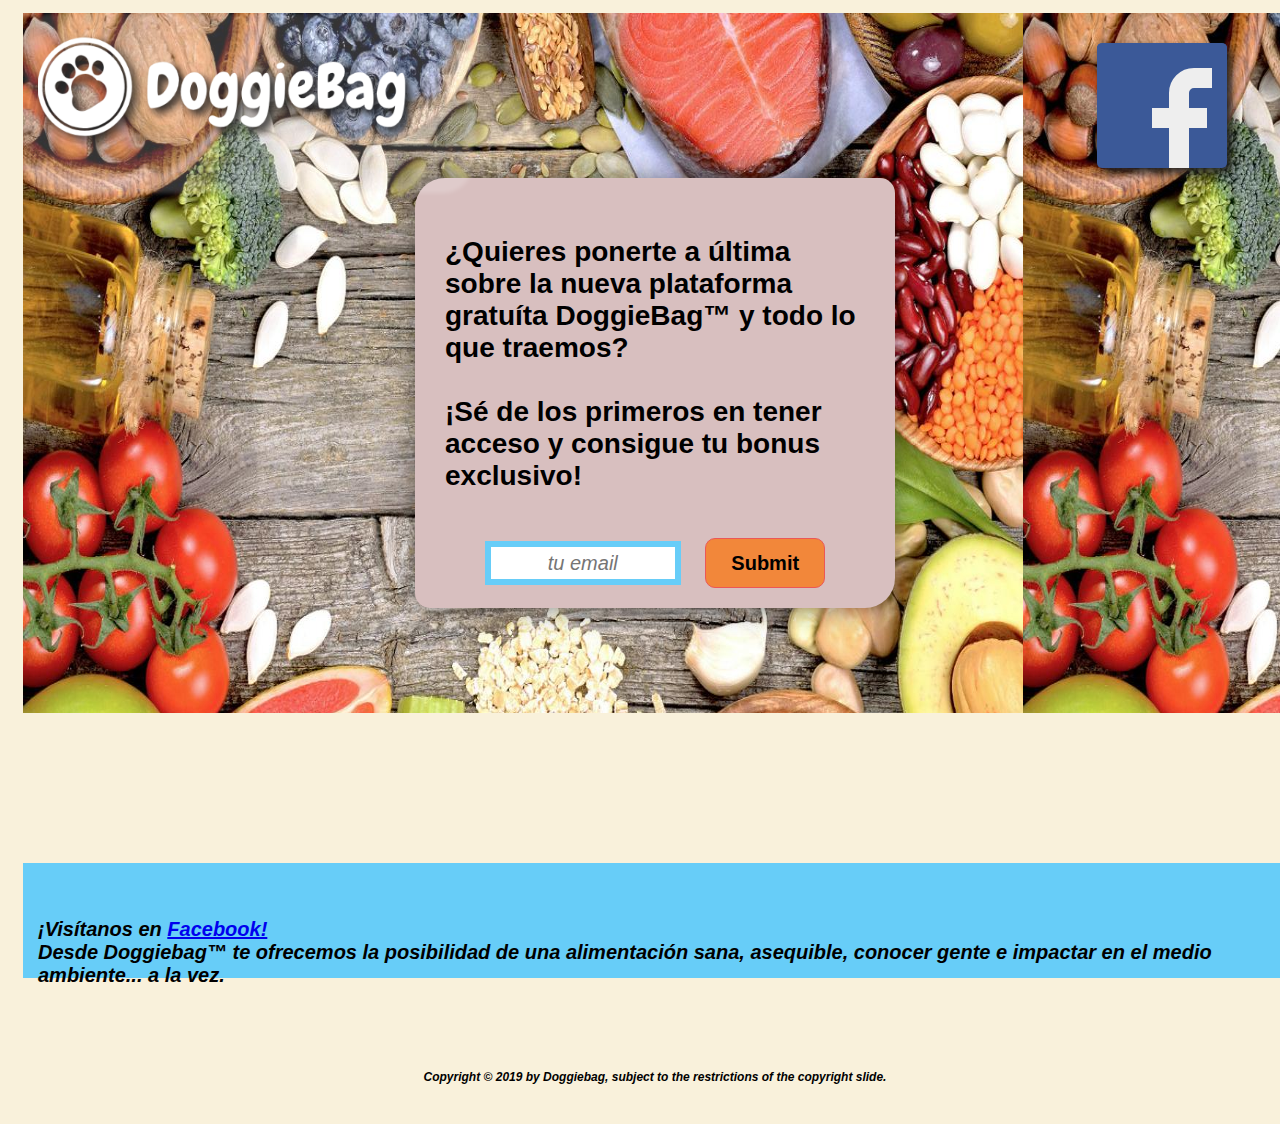
<file: 2019/DBags/index.html>
<!DOCTYPE html>
<html>
    <head>
        <meta charset="utf-8">
        <title>Comida Casera Domicilio | Doggiebag</title>
        
        <meta name="keywords" content="Casera, Comida, Doggiebag, Domicilio">
        <meta name="description" content="COMIDA CASERA a domicilio online. Conoce, comparte, disfruta. 
        DoggieBaggs es para personas que quieran disfrutar de una comida sana y 100% como en casa.">
        <!-- <link rel="shortcut icon" href="https://www.wix.com/favicon.ico" type="image/x-icon">
        <link rel="apple-touch-icon" href="https://www.wix.com/favicon.ico" type="image/x-icon"> -->
        
        <!-- <meta http-equiv="etag" content="b38dfb07b81831ca3795283306741dbd"> -->
        <meta property="og:title" content="Comida Casera Domicilio | Doggiebag">
        <meta property="og:type" content="article">
        <meta property="og:url" content="http://doggiebag.000webhostapp.com/">
        <meta property="og:site_name" content="Comida Casera Domicilio | Doggiebag">
        <meta property="og:description" content="COMIDA CASERA a domicilio online. Conoce, comparte, disfruta. 
        DoggieBaggs es para personas que quieran disfrutar de una comida sana y 100% como en casa.">
      
        <!-- <link rel="stylesheet" href="https://cdnjs.cloudflare.com/ajax/libs/font-awesome/4.7.0/css/font-awesome.min.css"> -->
        <link rel="stylesheet" type="text/css" href="fuseboth.css">
        <!-- Global site tag (gtag.js) - Google Analytics -->
        <script async src="https://www.googletagmanager.com/gtag/js?id=UA-134811167-1"></script>
        <script>
          window.dataLayer = window.dataLayer || [];
          function gtag(){dataLayer.push(arguments);}
          gtag('js', new Date());
        
          gtag('config', 'UA-134811167-1');
        </script>        
    </head>
<body>


<div class='caja-all'>
    <!-- <ul class='flexbox1'>
            <li><a href="#">Home</a></li>
            <li><a href="#">Video</a></li>
            <li><a href="#">Footer</a></li>  
    </ul> -->


    <div class='caja1'>
        <div class='minicaja1'>
            <img src='img\dbag_full2.png'/>
            <div class='logo-fondo'></div>
            <div id='facebook-icon'>
                    <a href="https://www.facebook.com/DoggieBag-368973887219830/?ref=br_rs" ></a>
                </div>
        </div>
        <div class='minicaja2'>
            <p class= 'microcaja1'>¿Quieres ponerte a última sobre la nueva plataforma gratuíta DoggieBag&#153;
                <wbr>y</wbr> todo lo que traemos? <br><br>¡Sé de los primeros en tener acceso y consigue tu bonus exclusivo!
            </p>
            <div class='microcaja2'>
                <form action= "contact.php" method="POST">
                    <input type="email" name="mail" placeholder="tu email">
                    
                    <input type="submit" name="submited" />
                    
                </form>
                
            </div>
        </div>
    </div>
    <div class='caja2'>
        <!-- <iframe width='420' heigth='315'
        src="https://www.youtube.com/embed/bkhhCi7nMFI" frameborder="0"> -->
        
        </iframe>
        <p>¡Visítanos en <a href='https://www.facebook.com/DoggieBag-368973887219830/?ref=br_rs'>Facebook!</a>
         <br> Desde Doggiebag&#153; te ofrecemos la posibilidad de una alimentación sana, asequible, conocer gente e impactar
            en el medio ambiente... a la vez. <br>


        </p><p>
            <br><span class='footer-afiliados'>Copyright &#169; 2019 by Doggiebag, subject to the
                restrictions of the copyright slide.
        </span></p>
        
    </div>
</div>


    <!-- <div class='caja3' >

    </div>

    <div class='caja4'>
    </div> -->
</body>    
</html>
</file>
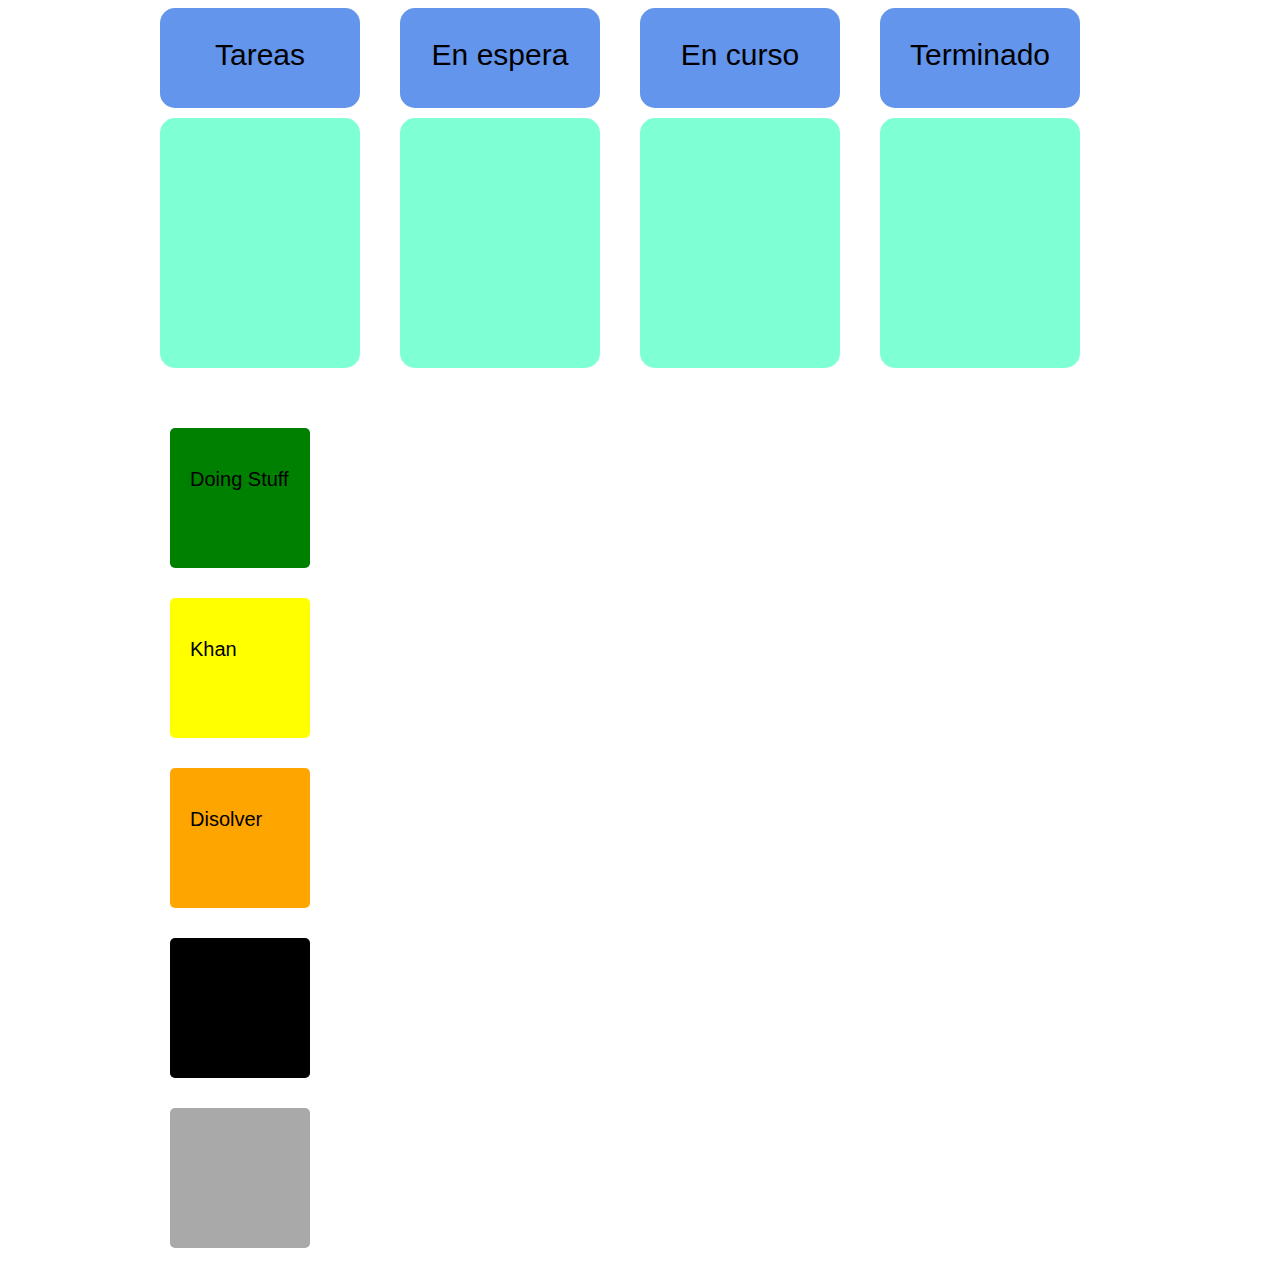
<file: 2019/Kanban-bello/index.html>
<!DOCTYPE html>
<html lang="en">
<head>
    <meta charset="utf-8"> 
    <title>Bello's Kanban</title>
    <link rel="stylesheet" type="text/css" href="kanban.css">

    <script>
        function allowDrop(ev) { 
            ev.preventDefault();
        }
        function drag(ev) {
            ev.dataTransfer.setData("text", ev.target.id);
        }
        function drop(ev) {
            ev.preventDefault();
            var data = ev.dataTransfer.getData("text");
            ev.target.appendChild(document.getElementById(data));
        }
        window.addEventListener('DOMContentLoaded', () => {
            document.querySelector('.acts').addEventListener('dragstart', drag)
        })
    </script>
    
</head>
<body>

<div class="item-all">
    <div class="area-A">
        <div class="item1"><p>Tareas</p></div>
        <div class="item2"><p>En espera</p></div>
        <div class="item3"><p>En curso</p></div>
        <div class="item4"><p>Terminado</p></div>
    </div>

    <div class="area-B" >
        <div class="item5" ondrop="drop(event)" ondragover="allowDrop(event)"></div>
        <div class="item6" ondrop="drop(event)" ondragover="allowDrop(event)"></div>
        <div class="item7" ondrop="drop(event)" ondragover="allowDrop(event)"></div>
        <div class="item8" ondrop="drop(event)" ondragover="allowDrop(event)"></div> 
        <div class="ghost"><div class='relleno'></div></div>    
    </div>

    <div class="area-C">
        <div id="draggable1" class="act1" draggable="true" ondragstart="drag(event)">
        <p>Doing Stuff</p></div>
        <div id="draggable2" class="act2" draggable="true" ondragstart="drag(event)">
        <p>Khan</p></div>
        <div id="draggable3" class="act3" draggable="true" ondragstart="drag(event)">
        <p>Disolver</p></div>
        <div id="draggable4" class="act4" draggable="true" ondragstart="drag(event)">
        <p></p></div>
        <div id="draggable5" class="act5" draggable="true" ondragstart="drag(event)"></div>
    </div>
</div>

</body>
</html>
</file>
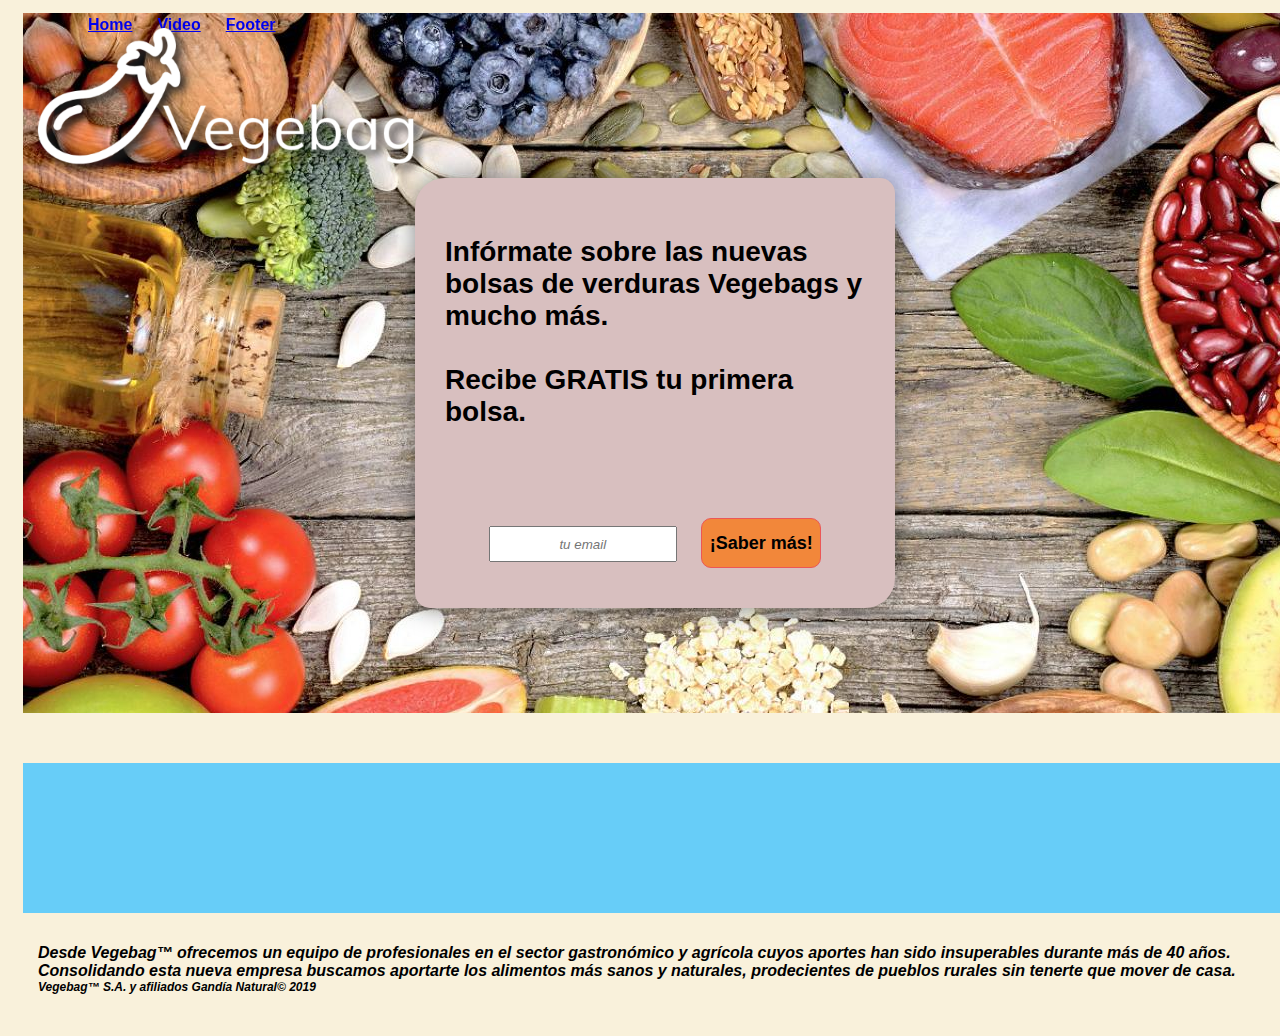
<file: 2019/Landing-Page/index.html>
<!DOCTYPE html>
<html>
    <head>
        <meta charset="utf-8">
        <title>SB's Template</title>
        
        <link rel="stylesheet" type="text/css" href="dgab2.css">
            
        
    </head>
    <body>


        <div class='caja-all'>

        

            <div class='caja1'>

                <div class='minicaja1'>
                        <header id='header'>
                            <nav  id="nav-bar">
                                    <ul class='flexbox1'>
                                        <li><a class='nav-link' href="#header-img">Home</a></li>
                                        <li><a class='nav-link' href="#video">Video</a></li>
                                        <li><a class='nav-link' href="#footer">Footer</a></li>  
                                    </ul>
                                </nav>
                        <div class='logo-fondo'><img id ='header-img' src='img\logo-vege.png'/></div>

                        </header>
                    
                    
                </div>
                <div class='minicaja2'>
                    <p class= 'microcaja1'>Infórmate sobre las nuevas bolsas de verduras Vegebags
                        <wbr>y</wbr> mucho más. <br><br>Recibe GRATIS tu primera bolsa.
                    </p>
                    <div class='microcaja2'>
                        <form id='form' action="https://www.freecodecamp.com/email-submit" method="post" enctype="text/plain">
                            <input id='email' type="email" name="email" placeholder="tu email">
                            
                            <input id='submit' type="submit" value="¡Saber más!" />
                        </form>
                    </div>
                </div>
            </div>

            <div class='caja2'>
                <iframe id='video' width='420' heigth='315'
                src="https://www.youtube.com/embed/bkhhCi7nMFI" frameborder="0">
                
                </iframe>
                <p>Desde Vegebag&#153; ofrecemos un equipo de profesionales en el sector gastronómico y agrícola cuyos 
                    aportes han sido insuperables durante más de 40 años.
                    Consolidando esta nueva empresa buscamos aportarte los alimentos más sanos y naturales, 
                    prodecientes de pueblos rurales sin tenerte que mover de casa.
                    

 

                    <br><span id='footer' class='footer-afiliados'>Vegebag&#153; S.A. y afiliados Gandía Natural&#169; 2019
                </span></p>
                
            </div>
        </div>
        

            <!-- <div class='caja3' >

            </div>

            <div class='caja4'>
            </div> -->
    </body>    
</html>
</file>
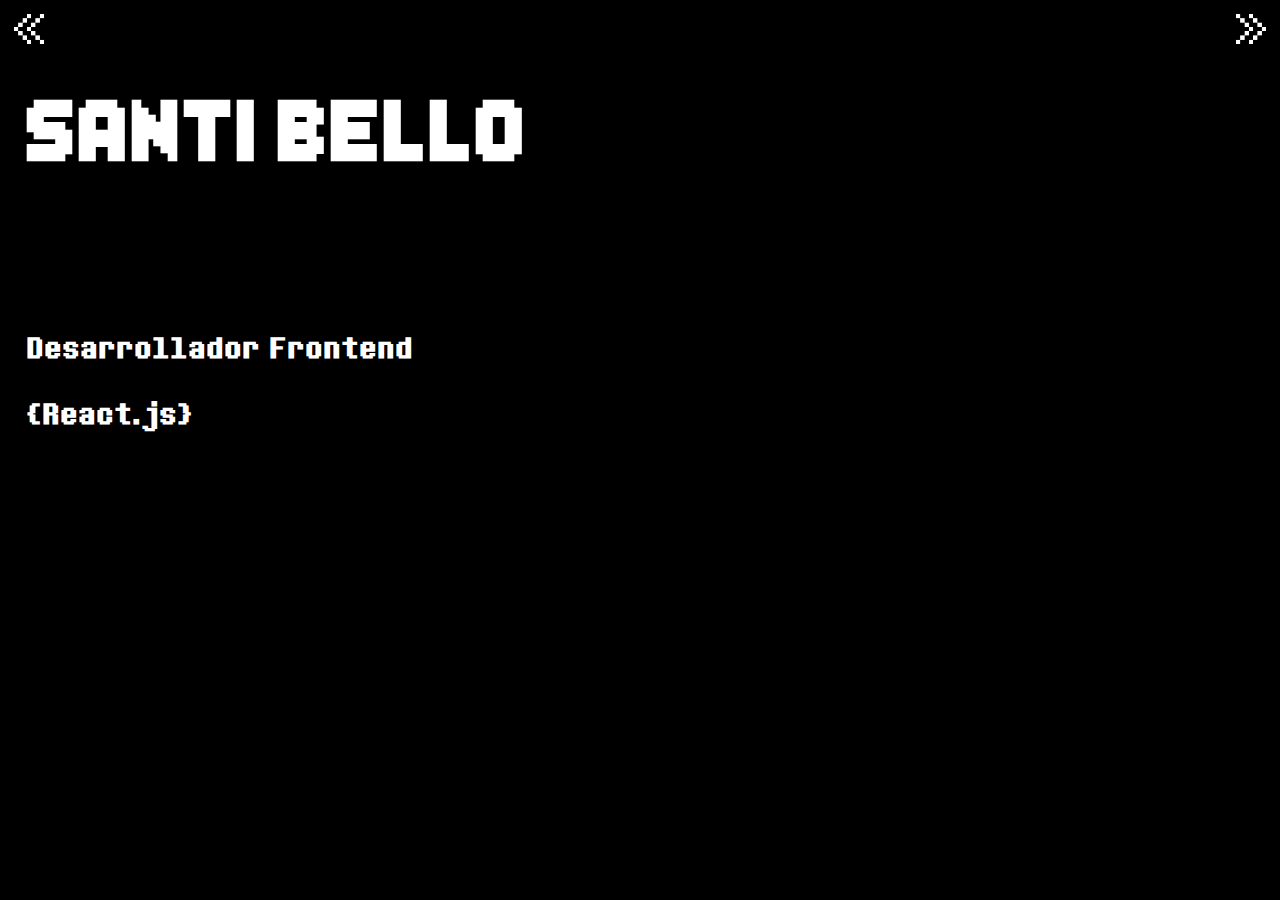
<file: 2020/second-portfolio/index.html>
<!DOCTYPE html>
<html lang="en">
<head>
    <meta charset="UTF-8">
    <meta name="viewport" content="width=device-width, initial-scale=1.0">
    <title>Santi Bello</title>
    <style>
        @font-face {
            font-family: 'DTMMono';
            src: url("./fonts_src/DeterminationSansWeb.ttf") format('truetype');
        }
        @font-face {
            font-family: 'EndlessBoss';
            src: url("./fonts_src/EndlessBossBattle.ttf") format('truetype');
        }

        body {
            background-color: black;
            font-family: 'DTMMono', monospace;
            color: white;
        }
        p {
            padding: 0;
            margin: 0 auto;
        }
        
        h2 {
            font-size: 36px;
        }
        img {
            width: 30px;
        }

        .content {
            letter-spacing: 1px;
            padding: 40px 20px;
        }
        
        .portada {
            letter-spacing: 2px;
        }
        
        .portada h1 {
            font-family: 'EndlessBoss', monospace;
            font-size: 80px;
        }
        /* Destrezas*/
        .skills {
            display: flex;
            align-items: center;
            margin-bottom: 10px;
            max-width: 200px;
        }

        /* Skills */
        .skills p {
            margin: 0;
            flex: 1;
            font-weight: bold;
        }

        /* Heart icons */
        .hearts {
            display: flex;
            gap: 5px;
        }

        .hearts img {
            width: 20px; /* Adjust the width as needed */
            max-width:20px;
            max-height:20px;
            height: auto;
        }

        /* Arrows */
        .arrow {
            max-width: 30px;
            display: block;
            margin: 0 auto;
        }
        .left-column, .right-column {
            padding: 6px;
        }
        .left-column {
            float: left;
        }
        .right-column {
            float: right;
        }
            
    </style>
</head>
<body >
        <nav>
            <div class="left-column">
                <img id="left-arrow" class="arrow" src="./img/left-arrow.png" alt="flecha izquierda">
            </div>
            <div class="right-column">
                <img id="right-arrow" class="arrow" src="./img/right-arrow.png" alt="flecha derecha">
            </div>
        </nav>
        <div class="content">
            <div class="portada">
                <h1>SANTI BELLO</h1>
                <br/><br/><br/><br/>
                    <h2>Desarrollador Frontend</h2>
                    <h2>{React.js}</h2>
            </div>
            <div class="descripcion" style="display: none;">
                <p>Soy un estudiante <span>autodidacta</span> gallego.</p>
                <p>Dos años atrás empecé a trastear Java después de verle las 'tripas' a un videojuego, lo que me 
                llevaría a descubrir el desarrollo Web.</p>
                <p>Me encantó poder <span>marcar la diferencia</span> mediante código y un objetivo.</p>
                <img src="./img/corazon-rojo.png" alt="corazón rojo" />
                <p>Busco un lugar interesante donde pueda seguir formándome y abrirme a nuevos desafíos.</p>
                <br/>
                <p>Me considero <span>responsable</span>, organizado, trabajo en equipo y social, habiendo participado en 
                la planificación y ejecución de más de <span>140 eventos</span> de ocio a nivel regional.</p>
                <br/>
                <p>Para cualquier duda, puesta a prueba (o saludarme!) contáctame vía email o twitter.</p>
            </div>
            <div class="destrezas" style="display: none;">
                <h2>Destreza</h2>
                <!-- Inside the "destrezas" section -->
                <div class="lista">
                    <div class="skills">
                        <p>JS React</p>
                        <div class="hearts">
                            <img src="./img/corazon-verde.png" alt="corazón verde" />
                            <img src="./img/corazon-verde.png" alt="corazón verde" />
                            <img src="./img/corazon-verde.png" alt="corazón verde" />
                        </div>
                    </div>
                    <div class="skills">
                        <p>CSS</p>
                        <div class="hearts">
                            <img src="./img/corazon-amarillo.png" alt="corazón amarillo" />
                            <img src="./img/corazon-amarillo.png" alt="corazón amarillo" />
                        </div>
                    </div>
                    <div class="skills">
                        <p>PHP</p>
                        <div class="hearts">
                            <img src="./img/corazon-rojo.png" alt="corazón rojo" />
                            <img src="./img/corazon-rojo.png" alt="corazón rojo" />
                        </div>
                    </div>
                    <div class="skills">
                        <p>Bootstrap</p>
                        <div class="hearts">
                            <img src="./img/corazon-violeta.png" alt="corazón violeta" />
                            <img src="./img/corazon-violeta.png" alt="corazón violeta" />
                        </div>
                    </div>
                    <div class="skills">
                        <p>Java</p>
                        <div class="hearts">
                            <img src="./img/corazon-azul.png" alt="corazón azul" />
                        </div>
                    </div>
                </div>

            </div>
            <div class="proyectos" style="display: none;">
                <div class="lista">
                    <h2>Experiencia y Contribuciones</h2>
                    <section>
                        <p><span>Actual!</span> - 9 meses contribuyendo en <a href="https://smashbrosspain.com" rel="noopener noreferrer">Smashbrosspain</a></p>
                        <p><span>Actual!</span> - Organizador de eventos de ocio en<a href="http://gamingtroop.es/" rel="noopener noreferrer"> Gaming Troop</a></p>
                        <p>2 meses trabajando en Diariomotor</p>
                    </section>
                    <br/>
                    <h2>Proyectos</h2>
                    <section>
                        <p><a href="https://sbellodev.github.io/Nueva-web/" rel="noopener noreferrer">Este portafolio</a></p>
                        <p><a href="https://sbellodev.github.io/todolist/" rel="noopener noreferrer">To do List</a>(Antiguo)</p>
                        <p><a href="https://sbellodev.github.io/kanban_bello/" rel="noopener noreferrer">Kanban</a>(Antiguo)</p>
                        <p><a href="https://github.com/sbellodev/API-Clima" rel="noopener noreferrer">API Clima</a>(Antiguo)</p>
                        <p><a href="https://github.com/sbellodev?tab=repositories" rel="noopener noreferrer">Mi Github</a></p>
                    </section>
                </div>
            </div>
            <div class="pie" style="display: none;">
                <div class="contacto">
                    <h2>Redes Sociales</h2>
                    <div class="rrss">
                        <a href="https://github.com/sbellodev/" rel="noopener noreferrer">
                            <img src="./img/icono-github.png" alt="icono de Github" />
                        </a>
                    </div>
                    <h2>Correo</h2>
                    <p>sbellodev@gmail.com</p>
                </div>
                <div class="disclaimer">
                    <div>
                        <img alt="corazon verde" src="./img/corazon-verde.png" />
                        <img alt="corazon amarillo" src="./img/corazon-amarillo.png" />
                        <img alt="corazon rojo" src="./img/corazon-rojo.png" />
                        <img alt="corazon violeta" src="./img/corazon-violeta.png" />
                        <img alt="corazon azul" src="./img/corazon-azul.png" />
                    </div>
                    <p>Font and theme inspired by Undertale - Toby Fox.</p>
                    <p>© Santi Bello - 2/2/2019</p>
                </div>
            </div>
        </div>
            <!-- Your content here -->
            <!-- You can use JavaScript to toggle the content based on the count state -->


    <!-- JavaScript (React) goes here -->
</body>
    <script type="text/javascript">
        // Initialize a variable to keep track of the current section
        let currentSection = 0;
        const sections = document.querySelectorAll(".content > div");

        // Function to show/hide sections
        function showSection(sectionIndex) {
            sections[currentSection].style.display = "none";
            sections[sectionIndex].style.display = "block";
            currentSection = sectionIndex;
        }

        // Attach click event handlers to the arrows
        const leftArrow = document.getElementById("left-arrow");
        const rightArrow = document.getElementById("right-arrow");

        leftArrow.addEventListener("click", () => {
            console.log("left click")
            const prevSection = (currentSection - 1 + sections.length) % (sections.length);
            showSection(prevSection);
        });

        rightArrow.addEventListener("click", () => {
            console.log("right click")
            const nextSection = (currentSection + 1) % (sections.length);
            showSection(nextSection);
        });

        showSection(currentSection);
    </script>
</html>
</file>
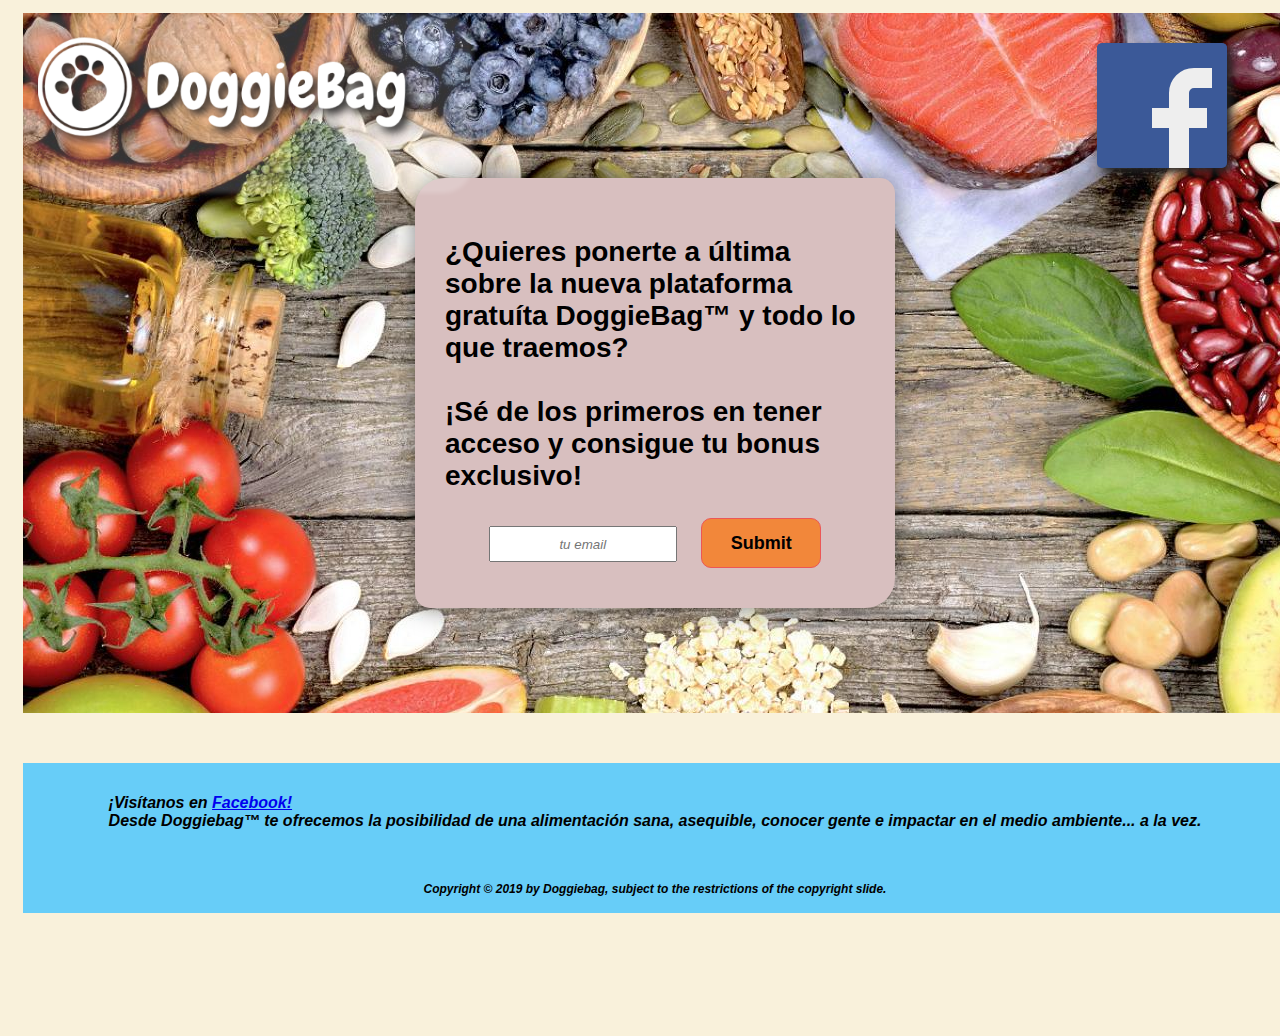
<file: 2019/DBags/backupwebhost/index.html>
<!DOCTYPE html>
<html>
    <head>
        <meta charset="utf-8">
        <title>Doggiebag</title>
        <!-- <link rel="stylesheet" href="https://cdnjs.cloudflare.com/ajax/libs/font-awesome/4.7.0/css/font-awesome.min.css"> -->
        <link rel="stylesheet" type="text/css" href="dbag.css">
        <!-- Global site tag (gtag.js) - Google Analytics -->
        <script async src="https://www.googletagmanager.com/gtag/js?id=UA-134811167-1"></script>
        <script>
          window.dataLayer = window.dataLayer || [];
          function gtag(){dataLayer.push(arguments);}
          gtag('js', new Date());
        
          gtag('config', 'UA-134811167-1');
        </script>


        
    </head>
<body>


<div class='caja-all'>
    <!-- <ul class='flexbox1'>
            <li><a href="#">Home</a></li>
            <li><a href="#">Video</a></li>
            <li><a href="#">Footer</a></li>  
    </ul> -->


    <div class='caja1'>
        <div class='minicaja1'>
            <img src='img\dbag_full2.png'/>
            <div class='logo-fondo'></div>
            <div id='facebook-icon'>
                    <a href="https://www.facebook.com/DoggieBag-368973887219830/?ref=br_rs" ></a>
                </div>
        </div>
        <div class='minicaja2'>
            <p class= 'microcaja1'>¿Quieres ponerte a última sobre la nueva plataforma gratuíta DoggieBag&#153;
                <wbr>y</wbr> todo lo que traemos? <br><br>¡Sé de los primeros en tener acceso y consigue tu bonus exclusivo!
            </p>
            <div class='microcaja2'>
                <form action= "contact.php" method="POST">
                    <input type="email" name="mail" placeholder="tu email">
                    
                    <input type="submit" name="submited" />
                    
                </form>
                
            </div>
        </div>
    </div>
    <div class='caja2'>
        <!-- <iframe width='420' heigth='315'
        src="https://www.youtube.com/embed/bkhhCi7nMFI" frameborder="0"> -->
        
        </iframe>
        <p>¡Visítanos en <a href='https://www.facebook.com/DoggieBag-368973887219830/?ref=br_rs'>Facebook!</a>
         <br> Desde Doggiebag&#153; te ofrecemos la posibilidad de una alimentación sana, asequible, conocer gente e impactar
            en el medio ambiente... a la vez. <br>


        </p><p>
            <br><span class='footer-afiliados'>Copyright &#169; 2019 by Doggiebag, subject to the
                restrictions of the copyright slide.
        </span></p>
        
    </div>
</div>


    <!-- <div class='caja3' >

    </div>

    <div class='caja4'>
    </div> -->
</body>    
</html>
</file>
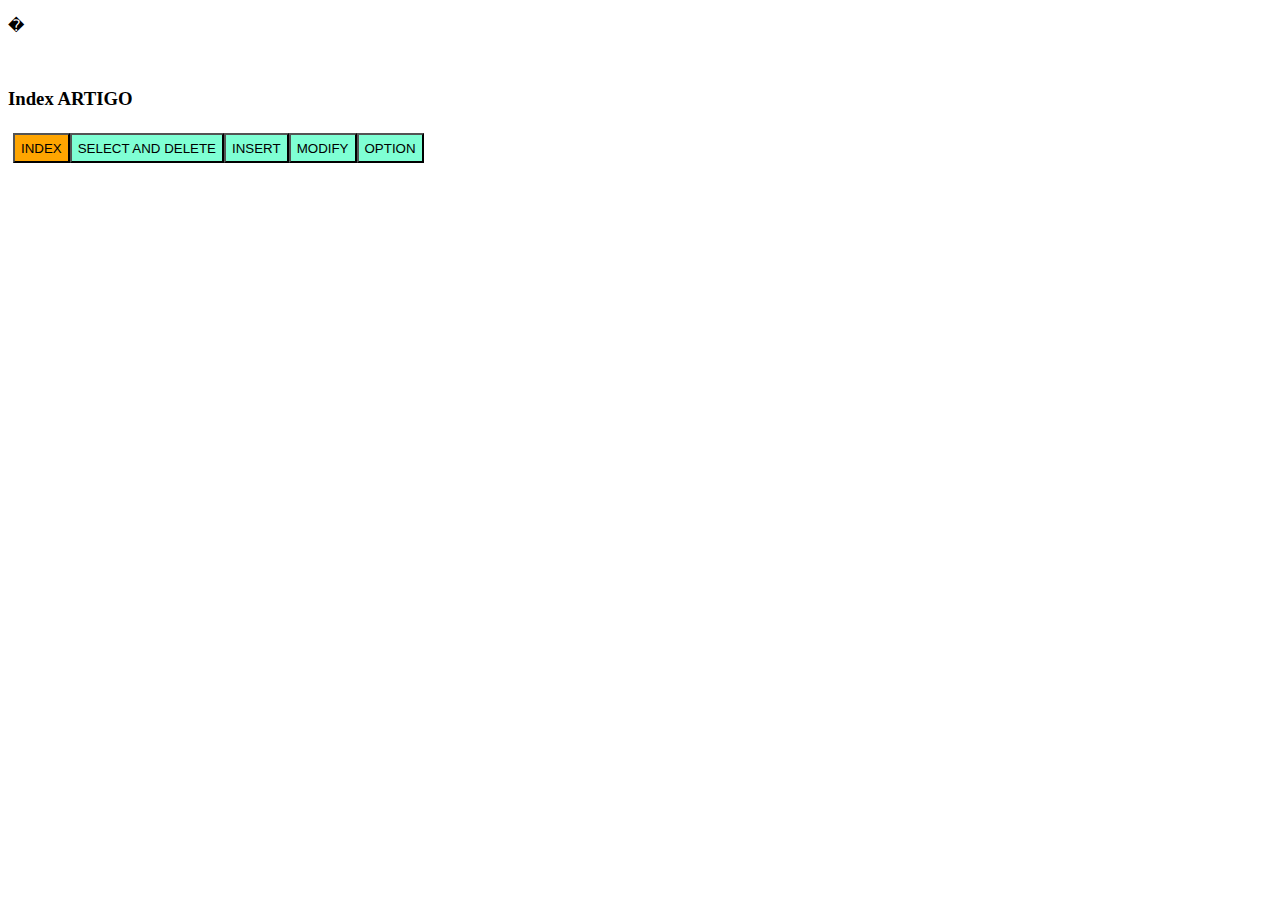
<file: 2019/Ejercicios-PHP/articulos_bd/index.html>
<?php

include 'conection.php';

?>
<!DOCTYPE html>
<html>
<head>
<link rel="stylesheet" type="text/css" href="mystylei.css">
<style>
    #btn-index1 {
        background-color: #FFA500;
    }
</style>
<title> Proyecto Artigo </title>

</head>
<body>
	<p> �</p><br>
    <h3> Index ARTIGO </h3>
    <div id = "all-index">
        <input id="btn-index1" type="button" onclick="location.href='index.html';" value="INDEX"/>
        <input id="btn-index2" type="button" onclick="location.href='UnoSELECT.php';" value="SELECT AND DELETE"/>
        <input id="btn-index3" type="button" onclick="location.href='UnoINSERT.php';" value="INSERT"/>
        <input id="btn-index4" type="button" onclick="location.href='UnoMODIFY.php';" value="MODIFY"/>
        <input id='btn-index5' type="button" onclick="location.href='UnoOPTION.php';" value="OPTION"/>
    </div>   
    <div id = "db1"></div> 
</body>
</html>
</file>
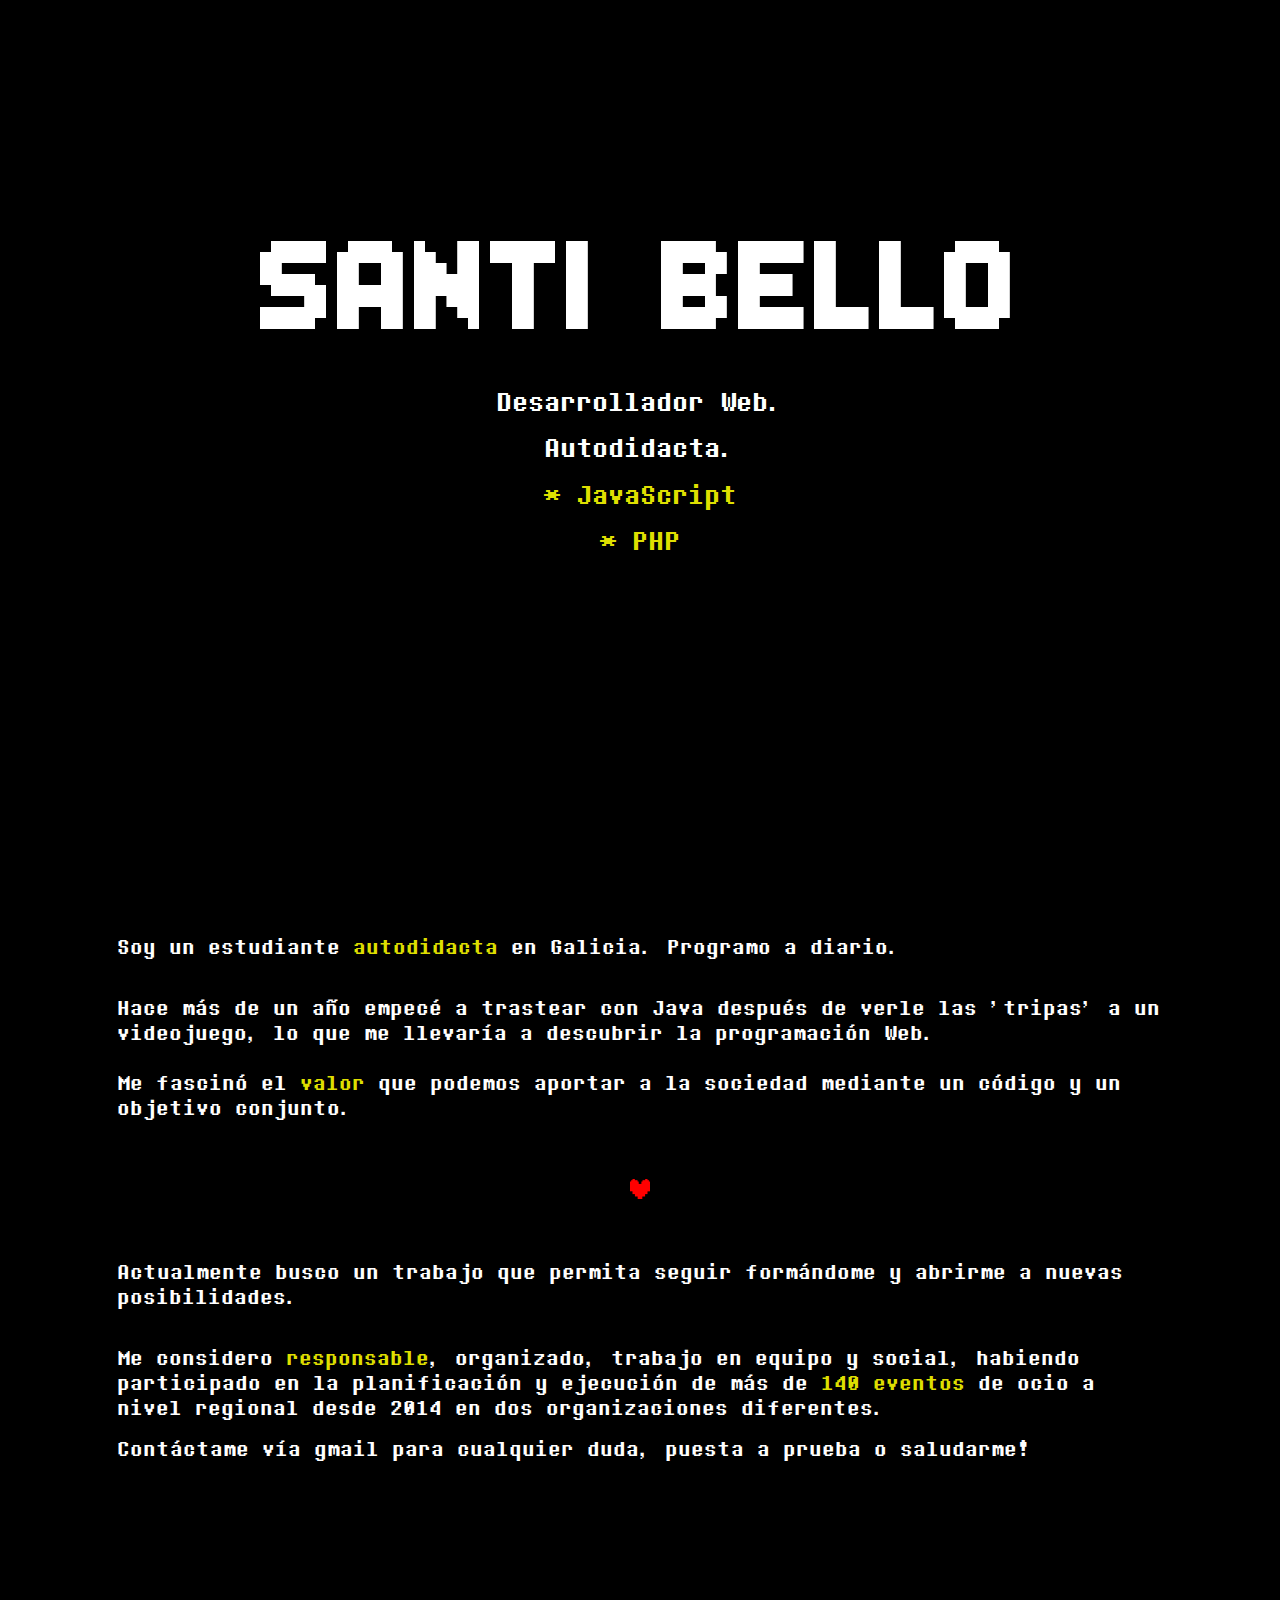
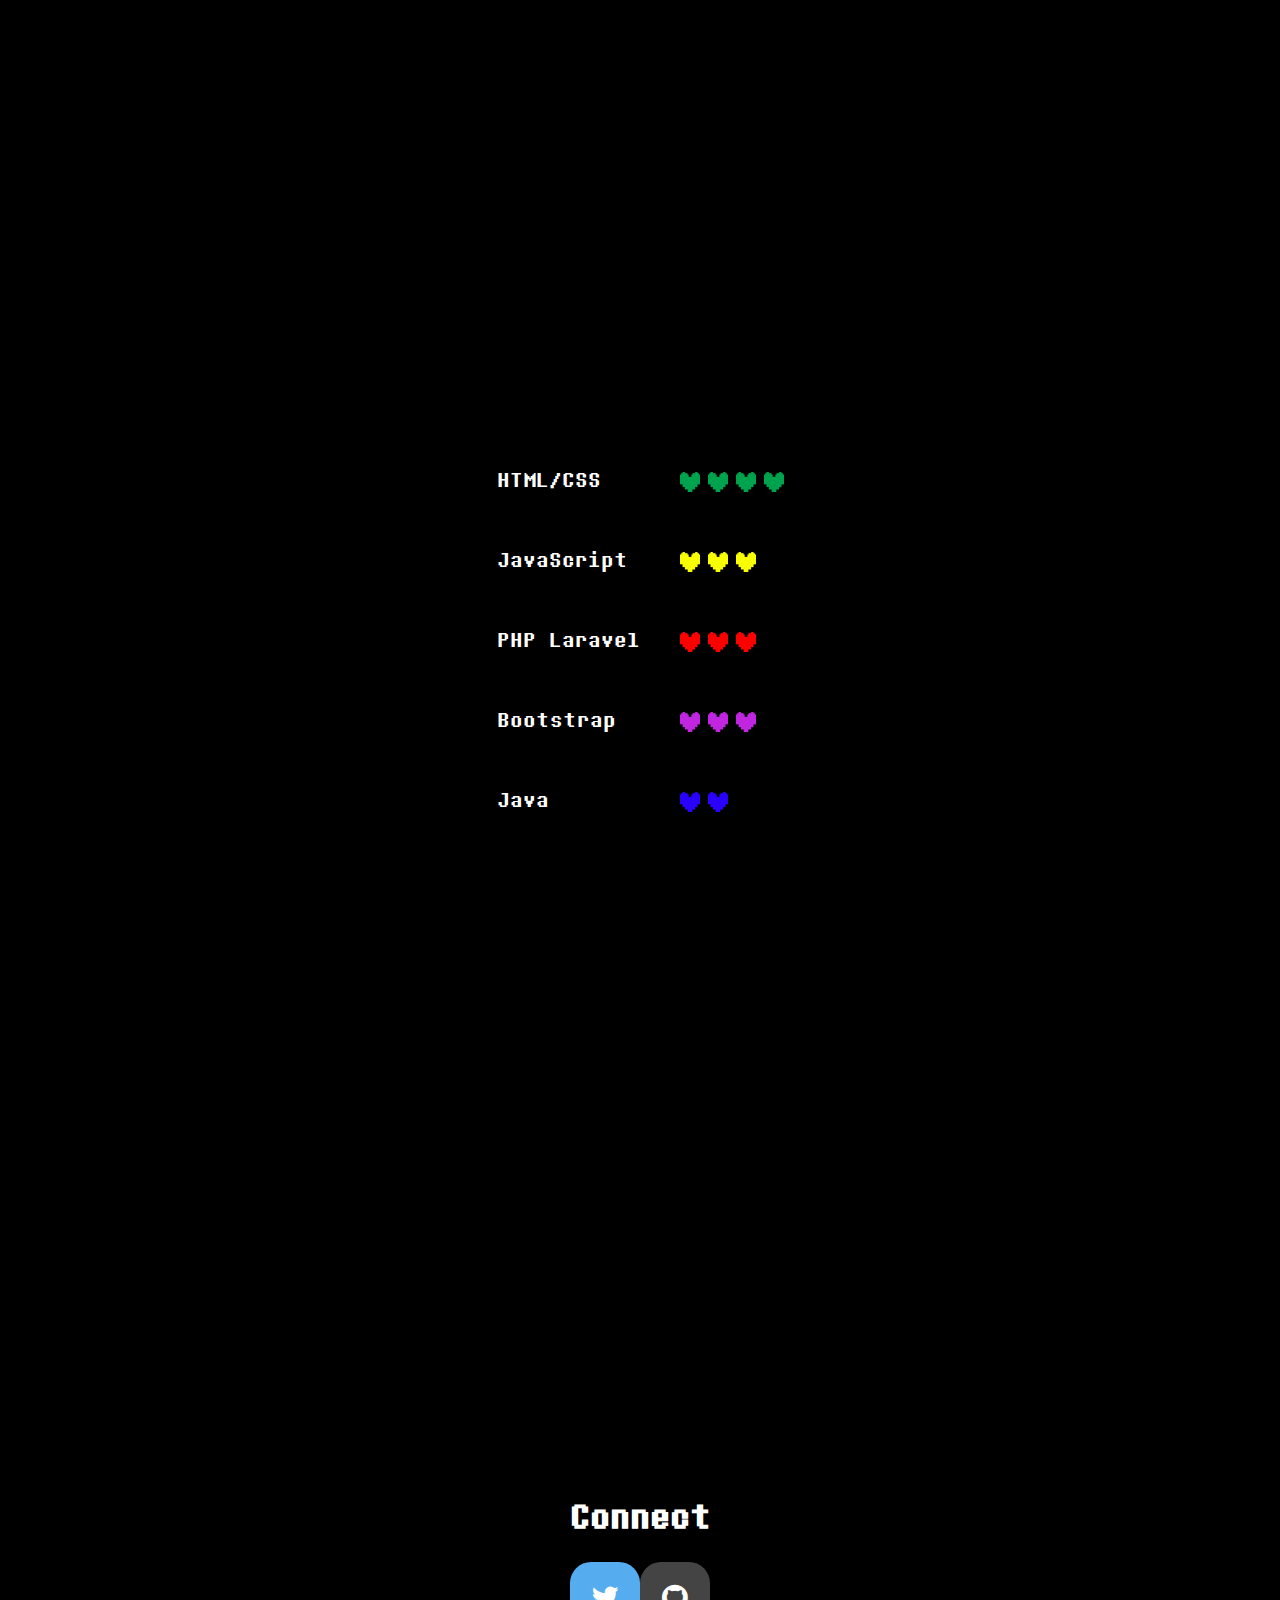
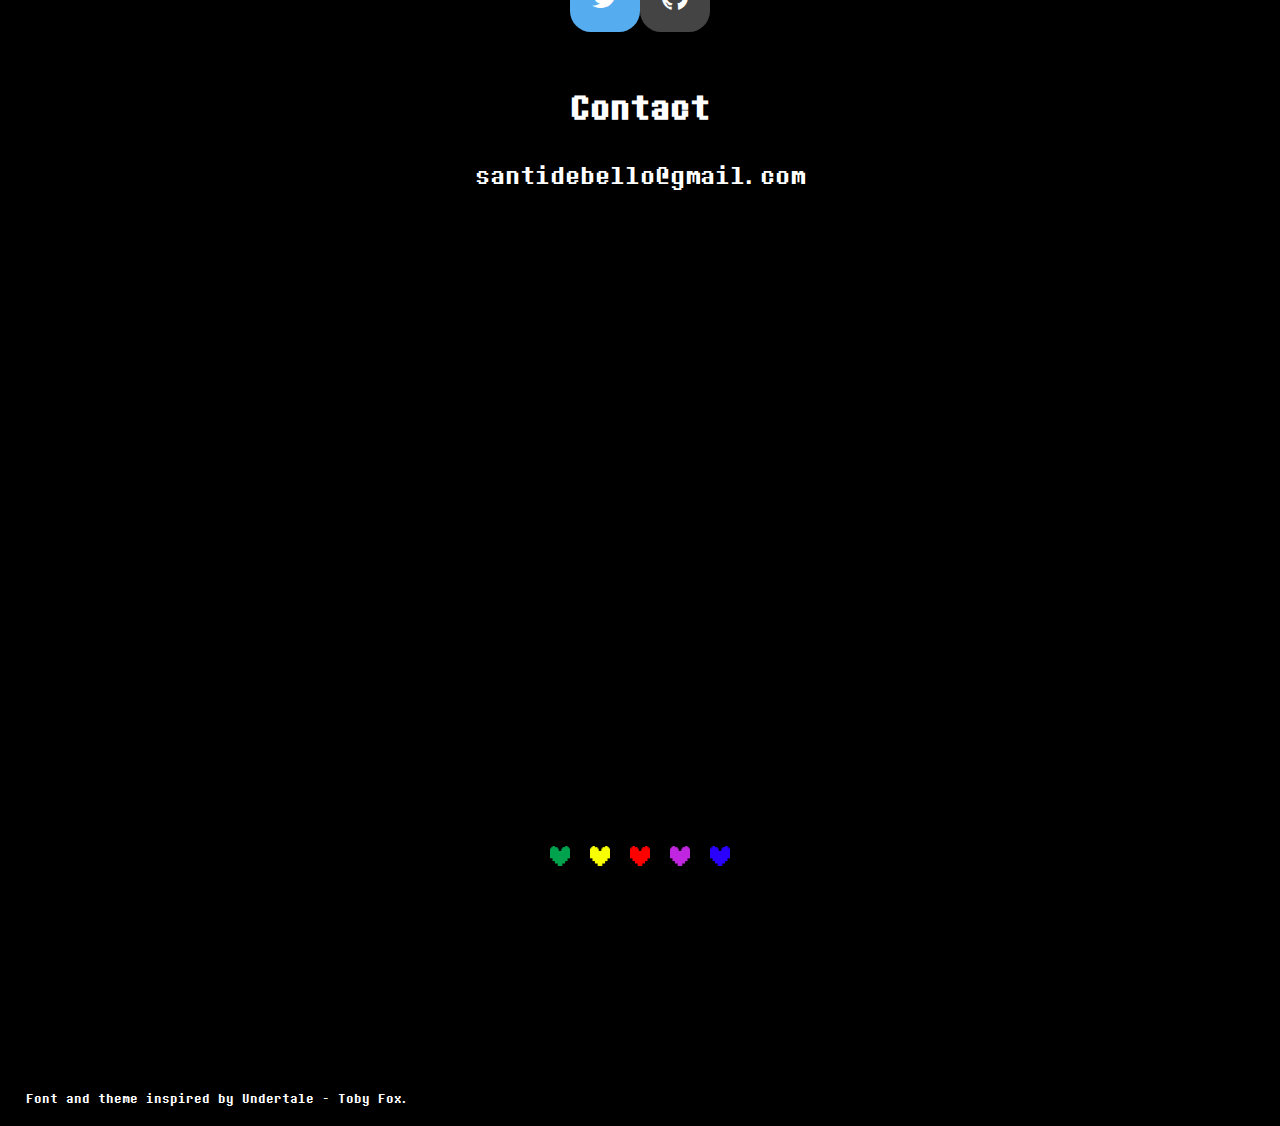
<file: 2020/first-portfolio/pre-FCC/index.html>
<!DOCTYPE html>
<html lang="en">
    <head>
        <!-- Global site tag (gtag.js) - Google Analytics -->
    <script async src="https://www.googletagmanager.com/gtag/js?id=UA-135545927-1"></script>
    <script>
    window.dataLayer = window.dataLayer || [];
    function gtag(){dataLayer.push(arguments);}
    gtag('js', new Date());

    gtag('config', 'UA-135545927-1');
    </script>

        <meta charset="utf-8">
        <meta name="viewport" content="width=device-width, initial-scale=1, shrink-to-fit=no">
        <title>Santi Bello's Web</title>
        <link href="css/bootstrap.min.css" rel="stylesheet" media="screen">
        <link rel="stylesheet" href="https://cdnjs.cloudflare.com/ajax/libs/font-awesome/4.7.0/css/font-awesome.min.css">
        <style>
            @font-face {
                font-family: 'Determination Mono';
                src: url(ttf/DeterminationMonoWeb.ttf);
            }
            @font-face {
                font-family: 'Monster Friend Fore';
                src: url(ttf/MonsterFriendFore.ttf);
            }
            @font-face {
                font-family: 'Endless Boss Battle';
                src: url(ttf/EndlessBossBattle.ttf);
            }
            @font-face {
                font-family: 'Super_Plumber_Brothers';
                src: url(ttf/SuperPlumberBrothers.ttf);
            }

            body {
                font-family: 'Determination Mono', monospace;
                background-color: black;
                color: white;
            }

            .rwd-line {
                font-size: 25px; 
                line-height: 25px;
            }


            /* Style all font awesome icons */
            #social-buttons {
                display: flex;
                justify-content: center;

            }
            .fa {
            padding: 20px;
            font-size: 30px;
            width: 70px;
            text-align: center;
            text-decoration: none;
            border-radius: 30%;
            align-content: center;
            }

            /* Add a hover effect if you want */
            .fa:hover {
            opacity: 0.7;
            }

            /* Set a specific color for each brand */

            /* Facebook */
            .fa-github {
            background: #444444;
            color: white;
            }

            /* Twitter */
            .fa-twitter {
            background: #55ACEE;
            color: white;
            }


            /* Dos tipos de separadores */
            #raya, #raya_primera {
                position: relative;
                width: 50px;
                height: 5px;
                margin-top: 100px;
                margin-bottom: 100px;
            }
            #mini-raya {
                position: relative;
                width: 50px;
                height: 5px;
                margin-top: 20px;
                margin-bottom: 20px;
            }


            /* Titulo y Subtitulo */ 
            h1 {
                font-size: 120px;
                font-family: 'Endless Boss Battle';
                word-spacing: 40px;
            }
            h1, h2 {
                text-align: center;
                display: center;
            }

            .hover-1:hover {
                letter-spacing: 10px;
            }
            h2:hover {
                padding: 1px;
                margin: 1px;
                border: 1px;
                color: rgba(255, 255, 0, 0.89);
            }
            .hover-2 {
                color: rgba(255, 255, 0, 0.89);
            }
            .hover-2:hover{
                color: rgba(2, 255, 2, 0.74);
            }
            .hover-3 {
                color: rgba(2, 255, 2, 0.74);
            }
            .hover-3:hover {
                color: rgba(255, 255, 0, 0.89);
            }


            .jumbotron {
                background-color: black;
            }





            /* Mobile Responsive */
            @media screen and (max-width: 600px) {
                .rwd-line { 
                    display: block;
                     line-height: 20px; 
                    }
                    
                h1 {
                    font-size: 120px;
                    margin: 0px;
                }

                #raya_primera {
                    margin-top: 80px;
                    margin-bottom: 80px;
                }

            @media screen and (max-width: 375px) {
                h1 {
                    font-size: 100px;
                    display: block;
                }

                #raya {
                    margin-bottom: 0px;
                    margin-top: 70px;
                }

                #raya_primera {
                    display: hidden;
                    margin-top: 0x;
                    margin-bottom: 0px;
                }
                #mini-raya {
                    height: 0px;
                    margin-top: 0px;
                    margin-bottom: 0px;
                }
            }
        }


            /* GRID Hearts y Skills */
            .flox-all {
                display: grid;
                height: 400px;
                grid-template-columns: 50% 50%;
                grid-column-gap: 40px; 
            }

            .sk-hearts {
                position: relative;
                top: 8px;
                display: grid;
                grid-template-rows: 1fr 1fr 1fr 1fr 1fr;
                justify-self: start; 
            }

            .sk-names {
                font-size: 25px;
                justify-self: end;
                display: grid;
                grid-template-rows: 1fr 1fr 1fr 1fr 1fr;
            }
            /* End GRID*/

            #pie-pagina {
                position: relative;
                display: center;
                text-align: center;
            }
            #pie-pagina {
                font-size: 40px;
            }

            #credits {
                position: relative;
                left: 2%;
                bottom: 2%;
                font-size: 15px;
            }
            .heart {
                width: 20px;
                height: 20px;
            }
            .half-heart { 
                position: absolute;
                left: 66.4px; /* Apunta al tercer corazón */
                top: 240px;
                background-color: black;
                width: 10px;
                height: 26px;
            }
        </style>

    </head>

    <body>
           
            

       <!-- <img class="first heart hred" src=img/heart_red.png />-->

    <div id='raya_primera'></div>
    <div id='mini-raya'></div>
    <div>
        <h1 >SANTI BELLO</h1>
        <h2 class='hover-1'>Desarrollador Web.</h2>
        <h2 class='hover-1'>Autodidacta.</h2>
        <h2 class='hover-2'>* JavaScript</h2>
        <h2 class='hover-2'>* PHP</h2>
    </div>

    <div id='raya'></div>
    <div id='raya'></div>

    <div class='container' >
        <div class='jumbotron' style='line-height: 20px;' >
            <div id='txt' >

                <p class='rwd-line'>Soy un estudiante <span class='hover-2'>autodidacta</span> en Galicia. Programo a diario.
                </p></br>
                <p class='rwd-line'>Hace más de un año empecé a trastear con Java después de verle las 
                 'tripas' a un videojuego, lo que me llevaría a descubrir la programación Web.
                </br></br>
                Me fascinó el <span class='hover-2'>valor</span> que podemos aportar a la sociedad mediante un código y un objetivo conjunto.
                </p>
                </br></br>
                <div id='pie-pagina'>
                    <img class="heart" src=img/heart_red.png />
                </div>
                </br></br></br>
                <p class='rwd-line'>Actualmente busco un trabajo que permita seguir formándome y 
                abrirme a nuevas posibilidades.
                </p>
                </br>
                <p class='rwd-line'>Me considero <span class='hover-2'>responsable</span>, organizado, trabajo en equipo y social, 
                habiendo participado en la planificación y ejecución de más de <span class='hover-2'>140 eventos</span> de ocio a nivel 
                regional desde 2014 en dos organizaciones diferentes. 
                </p>
                <p class='rwd-line'>Contáctame vía gmail para cualquier duda, puesta a prueba o saludarme! 
                </p>                         
            </div>
        </div>
    </div>


    <div id='raya'></div>
    <div id='raya'></div>
    <div id='raya'></div>
    <div id='raya'></div>

                <div class = 'flox-all'>
                        <div class="sk-names">
                            <div><p>HTML/CSS</p></div>
                            <div><p>JavaScript</p></div>
                            <div><p>PHP Laravel</p></div>
                            <div><p>Bootstrap</p></div>
                            <div><p>Java</p></div>
                        </div>
                
                        <div class="sk-hearts">
                
                            
                            
                            <div class="sk-heart">
                                    <img class="heart" src=img/heart_green.png />
                                    <img class="heart" src=img/heart_green.png />
                                    <img class="heart" src=img/heart_green.png />
                                    <img class="heart" src=img/heart_green.png />
                            </div>
                            
                
                            
                            <div class="sk-heart">
                                <img class="heart" src=img/heart_yellow.png />
                                <img class="heart" src=img/heart_yellow.png />
                                <img class="heart" src=img/heart_yellow.png />
                            </div>
                            
    
                                
                            <div class="sk-heart">
                                <img class="heart" src=img/heart_red.png />
                                <img class="heart" src=img/heart_red.png />
                                <img class="heart" src=img/heart_red.png /> 
                            </div>
                            
                
                            
                            <div class="sk-heart">
                                <img class="heart" src=img/heart_violet.png />
                                <img class="heart" src=img/heart_violet.png />
                                <img class="heart" src=img/heart_violet.png />
                            </div>
                            
                
                            
                            <div class="sk-heart">
                                <img class="heart" src=img/heart_blue.png />
                                <img class="heart" src=img/heart_blue.png />
                            </div>
                        </div>
                    </div>
                    
                    

    <div id='raya'></div>
    <div id='raya'></div>
    <div id='raya'></div>
    <div id='raya'></div>
    <div id='raya'></div>
    


    <div id='pie-pagina'>
        <p><strong>Connect</strong></p>
        <div id='social-buttons'>
            <a href="https://twitter.com/debelloweb" class="fa fa-twitter"></a>
            <a href="https://github.com/debello/" class="fa fa-github"></a>
        </div>
        <div id='mini-raya'></div>
        <p><strong>Contact</strong></p>
        <p id='txt-mail' style='font-size: 30px;'>santidebello@gmail.com</p>
    

    <div id='raya'></div>
    <div id='raya'></div>
    <div id='raya'></div>
    <div id='raya'></div>
    <div id='raya'></div>


    <div>
        <img class="fin heart hgreen" src=img/heart_green.png />
        <img class="fin heart hyellow" src=img/heart_yellow.png />
        <img class="fin heart hred" src=img/heart_red.png />
        <img class="fin heart hviolet" src=img/heart_violet.png />
        <img class="fin heart hblue" src=img/heart_blue.png />
        </div></div>
    <div id='raya'></div>
    <p id='credits'>Font and theme inspired by Undertale - Toby Fox.</p>
</body>
</html>
</file>
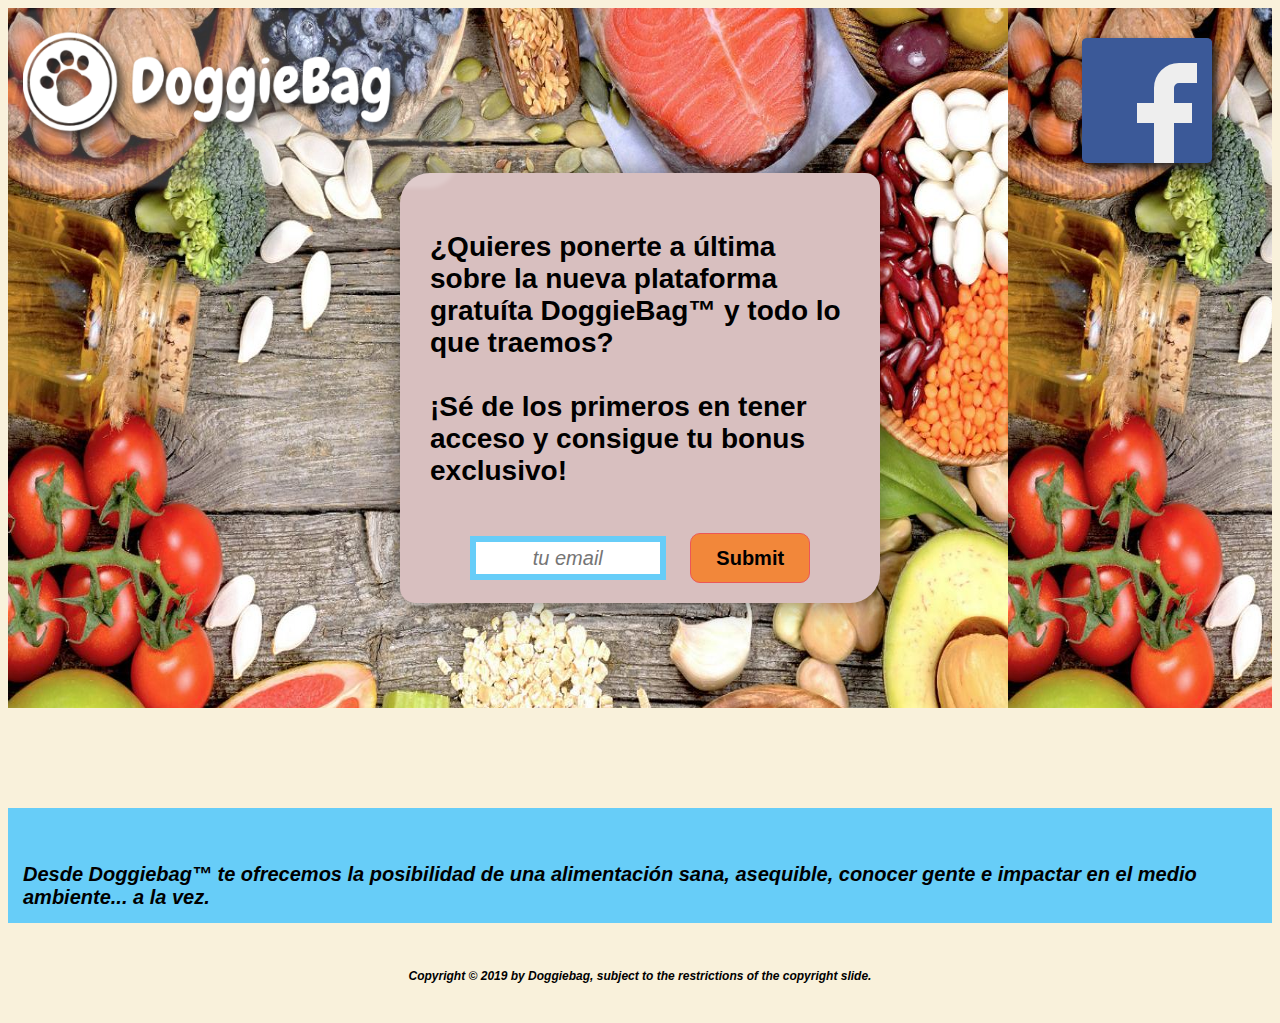
<file: 2019/DBags/index2.html>
<!DOCTYPE html>
<html>
    <head>
        <meta charset="utf-8">
        <title>Doggiebag</title>
        <!-- <link rel="stylesheet" href="https://cdnjs.cloudflare.com/ajax/libs/font-awesome/4.7.0/css/font-awesome.min.css">  -->
        <link rel="stylesheet" type="text/css" href="fuseboth.css">
        <!-- Global site tag (gtag.js) - Google Analytics -->
        <script async src="https://www.googletagmanager.com/gtag/js?id=UA-134811167-1"></script>
        <script>
          window.dataLayer = window.dataLayer || [];
          function gtag(){dataLayer.push(arguments);}
          gtag('js', new Date());
        
          gtag('config', 'UA-134811167-1');
        </script>


        
    </head>
<body>

    <div class='caja1'>
        <div class='minicaja1'>
            <img src='img\dbag_full2.png'/>
            <div class='logo-fondo'></div>
            <div id='facebook-icon'>
                    <a href="https://www.facebook.com/DoggieBag-368973887219830/?ref=br_rs" ></a>
                </div>
        </div>
        <div class='minicaja2'>
            <p class= 'microcaja1'>¿Quieres ponerte a última sobre la nueva plataforma gratuíta DoggieBag&#153;
                <wbr>y</wbr> todo lo que traemos? <br><br>¡Sé de los primeros en tener acceso y consigue tu bonus exclusivo!
            </p>
            <div class='microcaja2'>
                <form action= "contact.php" method="POST">
                    <input type="email" name="mail" placeholder="tu email">
                    
                    <input type="submit" name="submited" />
                    
                </form>
                
            </div>
        </div>
    </div>
    <div class='caja2'>

        
        <p>
          Desde Doggiebag&#153; te ofrecemos la posibilidad de una alimentación sana, asequible, conocer gente e impactar
            en el medio ambiente... a la vez. <br>


        </p><p>
            <span class='footer-afiliados'>Copyright &#169; 2019 by Doggiebag, subject to the
                restrictions of the copyright slide.
        </span></p>
        
    </div>
</div>

</body>    
</html>
</file>
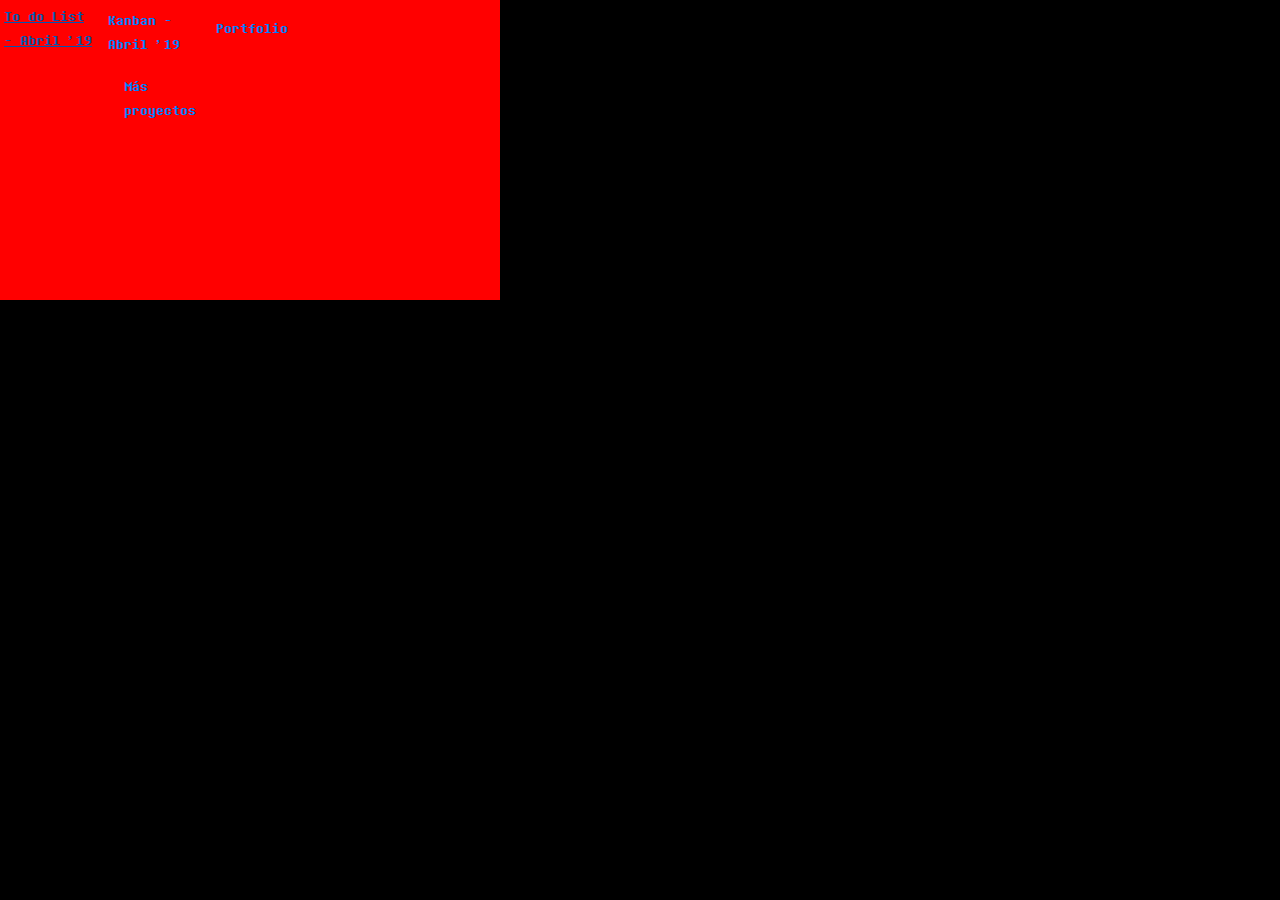
<file: 2020/first-portfolio/test.html>
<!DOCTYPE html>
<html lang="en">
    <head>
        <!-- Global site tag (gtag.js) - Google Analytics -->
    <script async src="https://www.googletagmanager.com/gtag/js?id=UA-135545927-1"></script>
    <script>
    window.dataLayer = window.dataLayer || [];
    function gtag(){dataLayer.push(arguments);}
    gtag('js', new Date());

    gtag('config', 'UA-135545927-1');
    </script>

        <meta charset="utf-8">
        <meta name="viewport" content="width=device-width, initial-scale=1, shrink-to-fit=no">
        <title>Santi Bello's Web</title>
        <link href="css/bootstrap.min.css" rel="stylesheet" media="screen">
        <link rel="stylesheet" href="https://cdnjs.cloudflare.com/ajax/libs/font-awesome/4.7.0/css/font-awesome.min.css">
        <style>
            @font-face {
                font-family: 'Determination Mono';
                src: url(ttf/DeterminationMonoWeb.ttf);
            }
            @font-face {
                font-family: 'Monster Friend Fore';
                src: url(ttf/MonsterFriendFore.ttf);
            }
            @font-face {
                font-family: 'Endless Boss Battle';
                src: url(ttf/EndlessBossBattle.ttf);
            }
            @font-face {
                font-family: 'Super_Plumber_Brothers';
                src: url(ttf/SuperPlumberBrothers.ttf);
            }

            body {
                font-family: 'Determination Mono', monospace;
                background-color: black;
                color: white;
            }



            /* Grid Proyectos*/
            .projects-grid {
                background-color: red;
                width: 500px;
                height: 300px;
                display: grid;
                grid-template-columns: 100px 100px 100px;
                grid-template-rows: 50px 50px ;
                grid-template-areas:
                "primero segundo tercero"
                " . cuarto . "
            }
                .p-1 {
                    grid-area: primero;
                }
                .p-2 {
                    grid-area: segundo;
                }
                .p-3 {
                    grid-area: tercero;
                }
                .p-4 {
                    grid-area: cuarto;
                }



        </style>

    </head>

    <body>


    <section id='projects' class='projects-grid'>
        <a class='p-1' href='https://debello.github.io/todolist/' target="_blank">To do List - Abril '19</a>
        <a class='p-2' href='https://debello.github.io/kanban_bello/' target="_blank">Kanban - Abril '19</a>
        <a class='p-3' href='http://debello.github.io/' target="_blank">Portfolio</a>
        <a class='p-4' href='https://github.com/debello?tab=repositories' target="_blank">Más proyectos</a>
    </section>

</body>
</html>
</file>
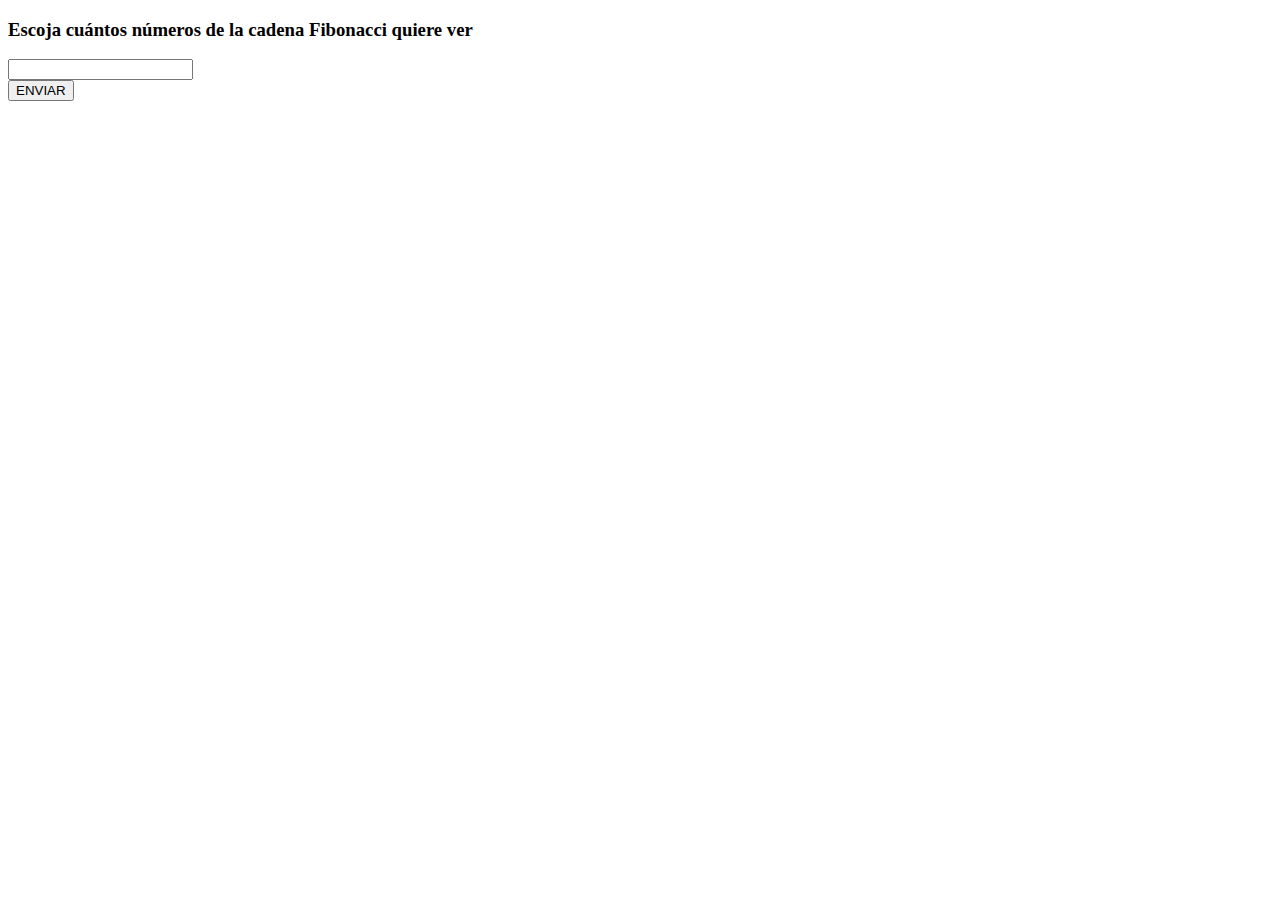
<file: 2019/Ejercicios-PHP/ejercicios_clase/01php/018html.html>
<!DOCTYPE html>
<html>
<head>
<meta charset="UTF-8">
</head>
<body>
    <h3> Escoja cuántos números de la cadena Fibonacci quiere ver</h3>
    
    <form action="018Fib.php" method="get">

        <input type="number" name="n"><br>

        <input type="submit" value="ENVIAR">

    </form>

</body>
</html>
</file>
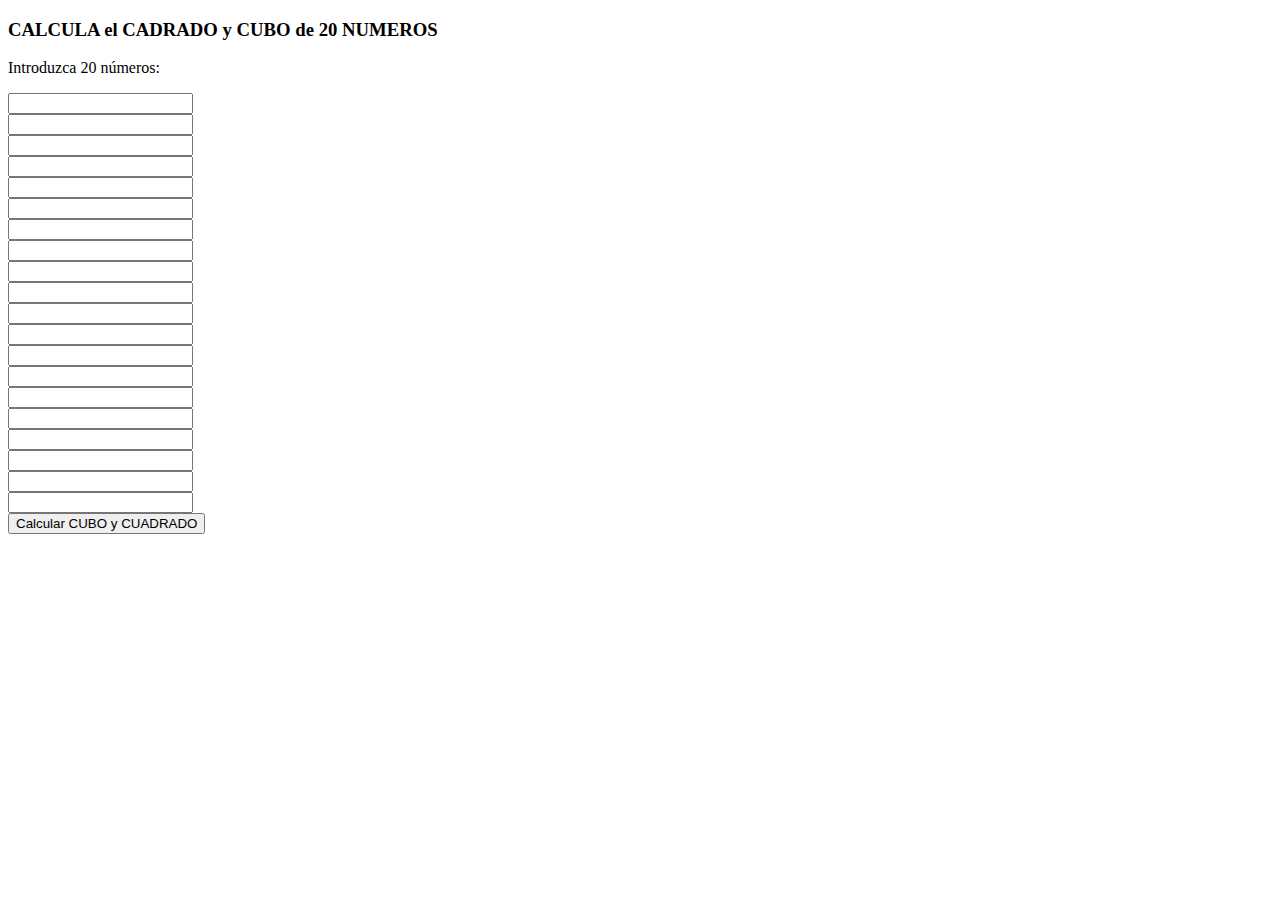
<file: 2019/Ejercicios-PHP/ejercicios_clase/01php/019html.html>
﻿<!DOCTYPE html>
<html>
<head>
<meta charset="UTF-8">
</head>
<body>
<h3>CALCULA el CADRADO y CUBO de 20 NUMEROS</h3>
    <form action="019Elevar.php" method="get">
        <p>Introduzca 20 números:</p> 
        <input type="number" name="a1"><br>
        <input type="number" name="a2"><br>
        <input type="number" name="a3"><br>
        <input type="number" name="a4"><br>
        <input type="number" name="a5"><br>
        <input type="number" name="a6"><br>
        <input type="number" name="a7"><br>
        <input type="number" name="a8"><br>
        <input type="number" name="a9"><br>
        <input type="number" name="a10"><br>
        <input type="number" name="a11"><br>
        <input type="number" name="a12"><br>
        <input type="number" name="a13"><br>
        <input type="number" name="a14"><br>
        <input type="number" name="a15"><br>
        <input type="number" name="a16"><br>
        <input type="number" name="a17"><br>
        <input type="number" name="a18"><br>
        <input type="number" name="a19"><br>
        <input type="number" name="a20"><br>
        
            <input type="submit" value="Calcular CUBO y CUADRADO">
    </form>
</body>
</html>
</file>
<file: 2019/DBags/fuseboth.css>
/** 
@media default min 320 max 480
@media only screen 
  and (min-device-width: 320px) 
  and (max-device-width: 480px)
  
**/

body {
    font-family: Arial;
    background: #f9f1db;
    background-repeat:no-repeat;
    z-index: 100;
    
    
  }

  
  
  /***  G R I D  ***/
  .caja-all {
    display: grid;
    width: 100vw;
    height: 1200px;   
    border-radius: 5px;
  
    margin-right: auto;
    margin-left: auto;
    padding: 5px 15px 15px 15px;         
    /* 
    */
    grid-template-rows: 1000px 150px;
    grid-gap: 200px;
  }
  .caja1 { /* BOX1: LOGO + (DESCRIP-SUBMIT) */
    background-color: red;
    display: grid; /*Logo + Cuadro_submit*/
    grid-template-rows: 350px 650px ;
    grid-template-areas: 
    "minicaja1"
    "minicaja2";  
  }
  .caja1 h1 {
    align-self: center;
  }
    .minicaja1 {
        grid-area: minicaja1;
    }
    .minicaja2 { /* DESCRIP + SUBMIT */
        display: grid;
        background-color: #D8BFBF;
        grid-area: minicaja2;
        width: 80vw;
        height: 730px;
        margin-right: auto;
        margin-left: auto;

        
        box-shadow: 0 0 26px rgba(0,0,0,0.5);
        align-self: center;
        border-radius: 30px 15px 30px 15px;
        padding: 15px;
                          /* Texto_pre-submit & Submit */
        grid-template-rows: 480px 160px ; /* Mirar heigh de minicaja2*/
        grid-gap: 45px;
        grid-template-areas: 
        "microcaja1"
        "microcaja2";
    }
        .microcaja1 {
            grid-area: microcaja1;
            font-size: 3.5rem;
            font-weight: bold;
            padding: 15px 15px 0px 15px;
            
        }
        .microcaja2 {
            grid-area: microcaja2;
            padding-top: 90px;
            align-items: center;
            margin-right: auto;
            margin-left: auto;
        }
        /* .microcaja3 {
            grid-area: microcaja3;
        } */
  
  .caja2 {
    display: grid;
    margin-top: 100px;
    background-color: #67CDF8;   
    font-size: 2.7rem;
    font-style: italic;
    font-weight: bold;
    padding: 30px 30px 0px 30px;
    justify-items: center;
    height: 300px;  
  }
  .caja2 p {
      margin-top: 40px;
  }
  
     
  
  .caja1 { /* Box Logo */
    background-image: url("img/alim1.jpg");
                    
  }
  
  .minicaja1 img { /** LOGO **/
    position: absolute;
    width: 76vw;
    padding: 15px;
    z-index: 1001;
    filter: drop-shadow(5px 5px 5px #222);
    
  }
  .logo-fondo {
    position: absolute;
    
    background: rgba(255, 255, 255, 0.2);
    border-radius: 30px;
  
    width: 450px;
    height: 180px;
    filter: blur(2px);
    z-index: 1000;
  }
  
  input[type=email], input[type=submit] {
    display: inline;
  }
  input[type=email] {
    width: 32vw;
    height: 70px;
    margin-bottom: -20px;
    font-style:italic;
    text-align: center;
    margin-right: 20px;
    font-size: 2.5rem;
    border: 5px #67CDF8 solid;
    padding: -2px; /* Quita el 'borde' blanco por fuera del borde*/
  }
  
  input[type=submit] {
    background-color: #F2873A;
    border: 1.5px #EB5757 solid;
    border-radius: 10px;
    width: 20vw;
    height: 100px;
  
    font-size: 2.8rem;
    font-weight: bold;
  }
  
  .footer-afiliados {
    float: left;
    font-size: 1.5rem;
  
  }
  
  /* Style all font awesome icons
  #social-buttons {
    display: flex;
    justify-content: center;
  
  }
  .fa {
  padding: 20px;
  font-size: 30px;
  width: 40px;
  text-align: center;
  text-decoration: none;
  border-radius: 20%;
  
  }
  
  
  .fa:hover {
  opacity: 0.9;
  }
  
  
  
  .fa-facebook {
    background: #3B5998;
    color: white;
    }
  #social-buttons {
    display: grid;
    align-self: right;
    align-items: right;
    justify-content: end;
    padding-right: 20px;
    padding-top: 20px;
    
  }
  
  Twitter 
  .fa-facebook {
  background: #55ACEE;
  color: white;
  box-shadow: 0 0 26px rgba(0,0,0,0.5);
  } */
  
  
  /* body {
  margin: 35px auto;
  text-align: center;
  display: block;
  } */
  
  /** Facebook icon **/
  #facebook-icon {
  background: #3b5998;
  text-indent: -999em;
  width: 100px;
  height: 110px;
  border-radius: 5px;
  position: relative;
  overflow: hidden;
  border: 15px solid #3b5998;
  border-bottom: 0;
  
  float: right;
  margin-top: 30px;
  margin-right: 60px;
  filter: drop-shadow(5px 5px 5px #222);
  z-index: 101;
  }
  
  #facebook-icon::before {
    background: #3b5998;
    content: "/20";
    position: absolute;
    bottom: -30px;
    right: -37px;
    width: 40px;
    height: 90px;
    border: 20px solid #eee;
    border-radius: 25px;
  }
  #facebook-icon::after {
    background: #eee;
    content: "/20";
    position: absolute;
    top: 50px;
    right: 5px;
    width: 55px;
    height: 20px;
  }

 /* 
  ##Device = Desktops
  ##Screen = 1281px to higher resolution desktops
*/

@media (min-width: 1281px) {
  
  
  
}

/* 
  ##Device = Laptops, Desktops
  ##Screen = B/w 1025px to 1280px
*/

@media (min-width: 1025px) and (max-width: 1280px) {
  
  .caja1 { /* BOX1: LOGO + (DESCRIP-SUBMIT) */
    background-color: red;
    display: grid; /*Logo + Cuadro_submit*/
    grid-template-rows: 380px 400px ;
    grid-template-areas: 
    "minicaja1"
    "minicaja2";  
  }
  .caja1 h1 {
    align-self: center;
  }
    .minicaja1 {
        grid-area: minicaja1;
    }
    .minicaja2 { /* DESCRIP + SUBMIT */

        width: 70vw;
        height: 520px;
        padding: 15px;
                          /* Texto_pre-submit & Submit */
        grid-template-rows: 250px 160px ; /* Mirar heigh de minicaja2*/
        grid-gap: 20px;
    }
      .microcaja1 {
          grid-area: microcaja1;
          font-size: 2.2rem;
          font-weight: bold;
          padding: 20px 20px 0px 20px;      
      }
      
    input[type=email] {
      width: 30vw;
      height: 60px;
      font-size: 2rem;
      border: 6px #67CDF8 solid;
      padding: -7px; /* Quita el 'borde' blanco por fuera del borde*/
    }
    
    input[type=submit] {
      background-color: #F2873A;
      border: 1.5px #EB5757 solid;
      border-radius: 10px;
      width: 19vw;
      height: 110px;
      font-size: 2rem;
    }
    .caja2 {
      font-size: 2rem;
    }
}
/******************************* 1280 *************************/

@media (min-width: 1280px) {
    body {
        font-family: Arial;
        background: #f9f1db;
        background-repeat:no-repeat;
        z-index: 100;
      }

      
      
      /***  G R I D  ***/
      .caja-all {
        display: grid;
        width: 100%;
        height: 800px;   
        border-radius: 5px;
      
        margin-right: auto;
        margin-left: auto;
        padding: 5px 15px 15px 15px;         
        /* 
        */
        grid-template-rows: 700px 150px;
        grid-gap: 50px;
      }
      .caja1 {
        background-color: red;
        display: grid; /*Centramos el cuadrado azul segun px del row*/
        grid-template-rows: 60px 640px ;
        grid-template-areas: 
        "minicaja1"
        "minicaja2";  
      }
      .caja1 h1 {
        align-self: center;
      }
        .minicaja1 {
            grid-area: minicaja1;
        }
        .minicaja2 { /* Cuadro céntrico Infórmate sobre... + mail y submit */
            display: grid;
            background-color: #D8BFBF;
            grid-area: minicaja2;
            width: 450px;
            height: 400px;
            margin-right: auto;
            margin-left: auto;
            
            box-shadow: 0 0 26px rgba(0,0,0,0.5);
            align-self: center;
            border-radius: 30px 15px 30px 15px;
            padding: 15px;
      
            grid-template-rows: 280px 150px ; /* Mirar heigh de minicaja2*/
            grid-gap: 0px;
            grid-template-areas: 
            "microcaja1"
            "microcaja2";
        }
            .microcaja1 {
                grid-area: microcaja1;
                font-size: 28px;
                font-weight: bold;
                padding: 15px 15px 0px 15px;
                
            }
            .microcaja2 {
                grid-area: microcaja2;
                margin-top: -25px;
                align-items: center;
                margin-right: auto;
                margin-left: auto;
            }
            /* .microcaja3 {
                grid-area: microcaja3;
            } */
      
      .caja2 {
        display: grid;
        background-color: #67CDF8;   
        font-size: 20px;
        height: 100px;
        font-style: italic;
        font-weight: bold;
        padding: 15px 15px 0px 15px;
        justify-items: center;
      
      }
      
      
      
      
      
      /* .caja3 {
        background-color: blue;
      
      }
      .caja4 {
        background-color: orange;
      
      } 
      */
      
      /***  S T Y L E ***/
      
      /* Después de 1300 se duplica la imagen original */
      @media only screen and (min-width: 1280px) {
        .caja1 {
        background-image: url("img/alim1-cortada1.jpg");
        background-size: 1000px 765px; /*test 'cover', default 1000px 765px*/
        }
      }
      .caja1 { /* Logo */
        background-image: url("img/alim1.jpg");
                        
      }
      
      .minicaja1 img { /** LOGO **/
        position: absolute;
        width: 450px;
        padding: 15px;
        z-index: 1001;
        filter: drop-shadow(5px 5px 5px #222);
        
      }
      .logo-fondo {
        position: absolute;
        
        background: rgba(255, 255, 255, 0.2);
        border-radius: 30px;
      
        width: 450px;
        height: 180px;
        filter: blur(2px);
        z-index: 1000;
      }
      
      input[type=email], input[type=submit] {
        display: inline;
      }
      input[type=email] {
        width: 180px;
        height: 30px;
        font-size: 20px;
        font-style:italic;
        text-align: center;
        margin-right: 20px;
      }
      
      input[type=submit] {
        background-color: #F2873A;
        border: 1.5px #EB5757 solid;
        border-radius: 10px;
        width: 120px;
        height: 50px;
      
        font-size: 20px;
        font-weight: bold;
      }
      
      .footer-afiliados {
        float: left;
        font-size: 12px;
        margin-bottom: 40px;
      
      }

      #facebook-icon {
      background: #3b5998;
      text-indent: -999em;
      width: 100px;
      height: 110px;
      border-radius: 5px;
      position: relative;
      overflow: hidden;
      border: 15px solid #3b5998;
      border-bottom: 0;
      
      float: right;
      margin-top: 30px;
      margin-right: 60px;
      filter: drop-shadow(5px 5px 5px #222);
      z-index: 101;
      }
      
      #facebook-icon::before {
        background: #3b5998;
        content: "/20";
        position: absolute;
        bottom: -30px;
        right: -37px;
        width: 40px;
        height: 90px;
        border: 20px solid #eee;
        border-radius: 25px;
      }
      #facebook-icon::after {
        background: #eee;
        content: "/20";
        position: absolute;
        top: 50px;
        right: 5px;
        width: 55px;
        height: 20px;
      }
      
}
</file>
<file: 2019/Kanban-bello/kanban.css>
.item-all {
    /* background-color: red; */
    display: grid;
    width: 100%;
    height: 1200px;
    /* grid-template-columns: repeat(4, 200px) 0px; */
    /* grid-template-rows: 100px repeat(3, 280fr); */
    grid-template-columns: 1000px;
    grid-template-rows: 100px 1fr 1fr;
    grid-template-areas:
    "areaA"
    "areaB"
    "areaC";
    grid-column-gap: 0px;
    grid-row-gap: 10px;
    justify-content: space-around; 
       
    }
    .area-A {
        grid-area: areaA;
        display: grid; 
        grid-template-columns: repeat(4, 200px) 0px;
        grid-template-areas:
        "i1 i2 i3 i4";
        justify-content: space-around;
        }
        .ghost {
            grid-area: ghostB;
        }
        .relleno {
            width: 150px;
            height: 250px;
        }
        .item1, .item2, .item3, .item4, .item5, .item6, .item7, .item8 {
            border-radius: 15px;
        }
        .item1 {
            background-color: cornflowerblue;
            grid-area: i1;    
        }
        .item2 {
            background-color: cornflowerblue;
            grid-area: i2;   
        }
        .item3 {
            background-color: cornflowerblue;
            grid-area: i3;   
        }
        .item4 {
            background-color: cornflowerblue;
            grid-area: i4;    
        }
    
    .area-B {
        grid-area: areaB;
        display: grid; 
        grid-template-columns: repeat(4, 200px) 0px;
        grid-template-rows: 1fr 0px;
        grid-template-areas:
        "i5 i6 i7 i8 ghostB"
        "i5 i6 i7 i8 ghostB"
        "i5 i6 i7 i8 ghostB"
        "i5 i6 i7 i8 ghostB"; /* Introducir Ghost B*/
        justify-content: space-around;
        }
        .item5 {
            background-color: aquamarine;
            grid-area: i5;    
        }
        .item6 {
            background-color: aquamarine;
            grid-area: i6;
        }
        .item7 {
            background-color: aquamarine; 
            grid-area: i7;
        }
        .item8 {
            background-color: aquamarine; 
            grid-area: i8; 
        }

/* Actividades */
    .area-C {
        grid-area: areaC;
        display: inline-block;
        margin-top: 20px;
        }
        .act1, .act2, .act3, .act4, .act5, .act6 {
            position: relative;
            height: 100px;
            width: 100px;
            margin: 30px;
            padding: 20px;
            border-radius: 5px;
        }
        .act1 {
            background-color: green;
        }
        .act2 {
            background-color:yellow;
        }
        .act3 {
            background-color:orange ;
        }
        .act4 {
            background-color: black;
        }
        .act5 {
            background-color:darkgrey;
        }

/* Style */
.area-A p {
    font-size: 30px;
    text-align: center;
    font-family: Arial, Helvetica, sans-serif;
}
.area-B p, .area-C p {
        font-size: 20px;
        font-family: 'Lucida Sans', 'Lucida Sans Regular', 'Lucida Grande', 'Lucida Sans Unicode', Geneva, Verdana, sans-serif
}
</file>
<file: 2019/Landing-Page/dgab2.css>
body {
  font-family: Arial;
  background: #f9f1db;
  background-repeat:no-repeat;
  z-index: 100;
}
.flexbox1 {
  display: flex;
  justify-content: row;
  font-weight: bold;
  height: 400px;
  justify-content: flex-end;
  padding-right: 20px;
  list-style: none;
}
.flexbox1 li {
  
  margin-left: 25px;
  

}


/***  G R I D  ***/
.caja-all {
  display: grid;
  width: 100%;
  height: 1000px;   
  border-radius: 5px;

  margin-right: auto;
  margin-left: auto;
  padding: 5px 15px 15px 15px;         
  /* 
  */
  grid-template-rows: 700px 150px;
  grid-gap: 50px;
}
.caja1 {
  background-color: red;
  display: grid; /*Centramos el cuadrado azul segun px del row*/
  grid-template-rows: 60px 640px ;
  grid-template-areas: 
  "minicaja1"
  "minicaja2";  
}
.caja1 h1 {
  align-self: center;
}
  .minicaja1 {
      grid-area: minicaja1;
  }
  .minicaja2 { /* Cuadro céntrico Infórmate sobre... + mail y submit */
      display: grid;
      background-color: #D8BFBF;
      grid-area: minicaja2;
      width: 450px;
      height: 400px;
      margin-right: auto;
      margin-left: auto;
      
      box-shadow: 0 0 26px rgba(0,0,0,0.5);
      align-self: center;
      border-radius: 30px 15px 30px 15px;
      padding: 15px;

      grid-template-rows: 280px 150px ; /* Mirar heigh de minicaja2*/
      grid-gap: 45px;
      grid-template-areas: 
      "microcaja1"
      "microcaja2";
  }
      .microcaja1 {
          grid-area: microcaja1;
          font-size: 28px;
          font-weight: bold;
          padding: 15px 15px 0px 15px;
          
      }
      .microcaja2 {
          grid-area: microcaja2;
          align-items: center;
          margin-right: auto;
          margin-left: auto;
      }
      /* .microcaja3 {
          grid-area: microcaja3;
      } */

.caja2 {
  display: grid;
  background-color: #67CDF8;   
  font-size: 16px;
  font-style: italic;
  font-weight: bold;
  padding: 15px 15px 0px 15px;
  justify-items: center;
  
  

}





/* .caja3 {
  background-color: blue;

}
.caja4 {
  background-color: orange;

} 
*/

/***  S T Y L E ***/

/* Después de 1300 se duplica la imagen original */
@media only screen and (max-width: 1000px) {
  .caja1 {
  background-image: url("img/alim1-cortada1.jpg");
  background-size: 1000px 765px; /*test 'cover', default 1000px 765px*/
  }
}
.caja1 { /* Logo */
  background-image: url("img/alim1.jpg");
                  
}

.minicaja1 img { /** LOGO **/
  position: absolute;
  width: 450px;
  padding: 15px;
  z-index: 1001;
  filter: drop-shadow(5px 5px 5px #222);
  
}


input[type=email], input[type=submit] {
  display: inline;
}
input[type=email] {
  width: 180px;
  height: 30px;
  margin-bottom: -20px;
  font-style:italic;
  text-align: center;
  margin-right: 20px;
}

input[type=submit] {
  background-color: #F2873A;
  border: 1.5px #EB5757 solid;
  border-radius: 10px;
  width: 120px;
  height: 50px;

  font-size: 18px;
  font-weight: bold;
}

.footer-afiliados {
  float: left;
  font-size: 12px;

}

/* Style all font awesome icons
#social-buttons {
  display: flex;
  justify-content: center;

}
.fa {
padding: 20px;
font-size: 30px;
width: 40px;
text-align: center;
text-decoration: none;
border-radius: 20%;

}


.fa:hover {
opacity: 0.9;
}



.fa-facebook {
  background: #3B5998;
  color: white;
  }
#social-buttons {
  display: grid;
  align-self: right;
  align-items: right;
  justify-content: end;
  padding-right: 20px;
  padding-top: 20px;
  
}

Twitter 
.fa-facebook {
background: #55ACEE;
color: white;
box-shadow: 0 0 26px rgba(0,0,0,0.5);
} */


/* body {
margin: 35px auto;
text-align: center;
display: block;
} */

/** Facebook icon **/
#facebook-icon {
background: #3b5998;
text-indent: -999em;
width: 100px;
height: 110px;
border-radius: 5px;
position: relative;
overflow: hidden;
border: 15px solid #3b5998;
border-bottom: 0;
display: inline-block;
float: right;
margin-top: 30px;
margin-right: 60px;
filter: drop-shadow(5px 5px 5px #222);
z-index: 101;
}

#facebook-icon::before {
  background: #3b5998;
  content: "/20";
  position: absolute;
  bottom: -30px;
  right: -37px;
  width: 40px;
  height: 90px;
  border: 20px solid #eee;
  border-radius: 25px;
}
#facebook-icon::after {
  background: #eee;
  content: "/20";
  position: absolute;
  top: 50px;
  right: 5px;
  width: 55px;
  height: 20px;
}


#nav-bar {
 position: fixed;
 top: 0; 
}
</file>
<file: 2019/DBags/backupwebhost/dbag.css>
body {
    font-family: Arial;
    background: #f9f1db;
    background-repeat:no-repeat;
    z-index: 100;
  }
  .flexbox1 {
    display: flex;
    justify-content: row;
    font-weight: bold;
    height: 400px;
    justify-content: flex-end;
    padding-right: 20px;
    list-style: none;
  }
  .flexbox1 li {
    
    margin-left: 25px;
    
  
  }
  
  
  /***  G R I D  ***/
  .caja-all {
    display: grid;
    width: 100%;
    height: 1000px;   
    border-radius: 5px;
  
    margin-right: auto;
    margin-left: auto;
    padding: 5px 15px 15px 15px;         
    /* 
    */
    grid-template-rows: 700px 150px;
    grid-gap: 50px;
  }
  .caja1 {
    background-color: red;
    display: grid; /*Centramos el cuadrado azul segun px del row*/
    grid-template-rows: 60px 640px ;
    grid-template-areas: 
    "minicaja1"
    "minicaja2";  
  }
  .caja1 h1 {
    align-self: center;
  }
    .minicaja1 {
        grid-area: minicaja1;
    }
    .minicaja2 { /* Cuadro céntrico Infórmate sobre... + mail y submit */
        display: grid;
        background-color: #D8BFBF;
        grid-area: minicaja2;
        width: 450px;
        height: 400px;
        margin-right: auto;
        margin-left: auto;
        
        box-shadow: 0 0 26px rgba(0,0,0,0.5);
        align-self: center;
        border-radius: 30px 15px 30px 15px;
        padding: 15px;
  
        grid-template-rows: 280px 150px ; /* Mirar heigh de minicaja2*/
        grid-gap: 45px;
        grid-template-areas: 
        "microcaja1"
        "microcaja2";
    }
        .microcaja1 {
            grid-area: microcaja1;
            font-size: 28px;
            font-weight: bold;
            padding: 15px 15px 0px 15px;
            
        }
        .microcaja2 {
            grid-area: microcaja2;
            align-items: center;
            margin-right: auto;
            margin-left: auto;
        }
        /* .microcaja3 {
            grid-area: microcaja3;
        } */
  
  .caja2 {
    display: grid;
    background-color: #67CDF8;   
    font-size: 16px;
    font-style: italic;
    font-weight: bold;
    padding: 15px 15px 0px 15px;
    justify-items: center;
    
    
  
  }
  
  
  
  
  
  /* .caja3 {
    background-color: blue;
  
  }
  .caja4 {
    background-color: orange;
  
  } 
  */
  
  /***  S T Y L E ***/
  
  /* Después de 1300 se duplica la imagen original */
  @media only screen and (max-width: 1000px) {
    .caja1 {
    background-image: url("img/alim1-cortada1.jpg");
    background-size: 1000px 765px; /*test 'cover', default 1000px 765px*/
    }
  }
  .caja1 { /* Logo */
    background-image: url("img/alim1.jpg");
                    
  }
  
  .minicaja1 img { /** LOGO **/
    position: absolute;
    width: 450px;
    padding: 15px;
    z-index: 1001;
    filter: drop-shadow(5px 5px 5px #222);
    
  }
  .logo-fondo {
    position: absolute;
    
    background: rgba(255, 255, 255, 0.2);
    border-radius: 30px;
  
    width: 450px;
    height: 180px;
    filter: blur(2px);
    z-index: 1000;
  }
  
  input[type=email], input[type=submit] {
    display: inline;
  }
  input[type=email] {
    width: 180px;
    height: 30px;
    margin-bottom: -20px;
    font-style:italic;
    text-align: center;
    margin-right: 20px;
  }
  
  input[type=submit] {
    background-color: #F2873A;
    border: 1.5px #EB5757 solid;
    border-radius: 10px;
    width: 120px;
    height: 50px;
  
    font-size: 18px;
    font-weight: bold;
  }
  
  .footer-afiliados {
    float: left;
    font-size: 12px;
  
  }
  
  /* Style all font awesome icons
  #social-buttons {
    display: flex;
    justify-content: center;
  
  }
  .fa {
  padding: 20px;
  font-size: 30px;
  width: 40px;
  text-align: center;
  text-decoration: none;
  border-radius: 20%;
  
  }
  
  
  .fa:hover {
  opacity: 0.9;
  }
  
  
  
  .fa-facebook {
    background: #3B5998;
    color: white;
    }
  #social-buttons {
    display: grid;
    align-self: right;
    align-items: right;
    justify-content: end;
    padding-right: 20px;
    padding-top: 20px;
    
  }
  
  Twitter 
  .fa-facebook {
  background: #55ACEE;
  color: white;
  box-shadow: 0 0 26px rgba(0,0,0,0.5);
  } */
  
  
  /* body {
  margin: 35px auto;
  text-align: center;
  display: block;
  } */
  
  /** Facebook icon **/
  #facebook-icon {
  background: #3b5998;
  text-indent: -999em;
  width: 100px;
  height: 110px;
  border-radius: 5px;
  position: relative;
  overflow: hidden;
  border: 15px solid #3b5998;
  border-bottom: 0;
  display: inline-block;
  float: right;
  margin-top: 30px;
  margin-right: 60px;
  filter: drop-shadow(5px 5px 5px #222);
  z-index: 101;
  }
  
  #facebook-icon::before {
    background: #3b5998;
    content: "/20";
    position: absolute;
    bottom: -30px;
    right: -37px;
    width: 40px;
    height: 90px;
    border: 20px solid #eee;
    border-radius: 25px;
  }
  #facebook-icon::after {
    background: #eee;
    content: "/20";
    position: absolute;
    top: 50px;
    right: 5px;
    width: 55px;
    height: 20px;
  }
</file>
<file: 2019/Ejercicios-PHP/articulos_bd/mystylei.css>
#all-index {
    border-style: none;
    display: flex;
    width: 400px;
    height: 30px;
    justify-content: space-around;
    padding: 5px;
}

#btn-index1, #btn-index2, #btn-index3, #btn-index4, #btn-index5 {
    background-color: #7FFFD4;
}

/** Both Tables **/
#both-tables {
	padding-top: 15px;
}

.both-tables-cl, th, td {
	border: 2px solid black;
	border-collapse: collapse;
}

/** Table **/
#all-table {
    position: relative;
    float: left;
}

/** Table DELETE **/
#btn-del {
    height: 50px;   
}

#btn-del #per-btn-del {
    position: relative;
    margin: -1px;
}

#per-btn-del {
    height: 20.4px;
    left: 33.33%;
}

/*** BUTTONS SELECT ***/
/*** All buttons in a DIV ***/
.btn-select {
    background-color: #80ccff;
}

/*** 3 first buttons ***/
#change-btns1 {
    position:relative;
    width: 380px;
    display: flex;
    justify-content: space-between;
    padding-top: 10px;
	padding-bottom: 40px;
}

/*** 2 next buttons ***/
#change-btns2 {
	background-color: blue;
    position:relative;
    height: 100px;
    display: flex;
    justify-content: flex-start;
    flex-direction: column;
}

#btn-select1, #btn-select2, #btn-select3 {
    background-color: #80ccff;
    flex-direction: row;
	border-radius: 8px;
}

#btn-select4, #btn-select5 {
	background-color: #ff3333;
}
#btn-select4 {
	margin-top: 20px;
	margin-bottom: 10px;
}
</file>
